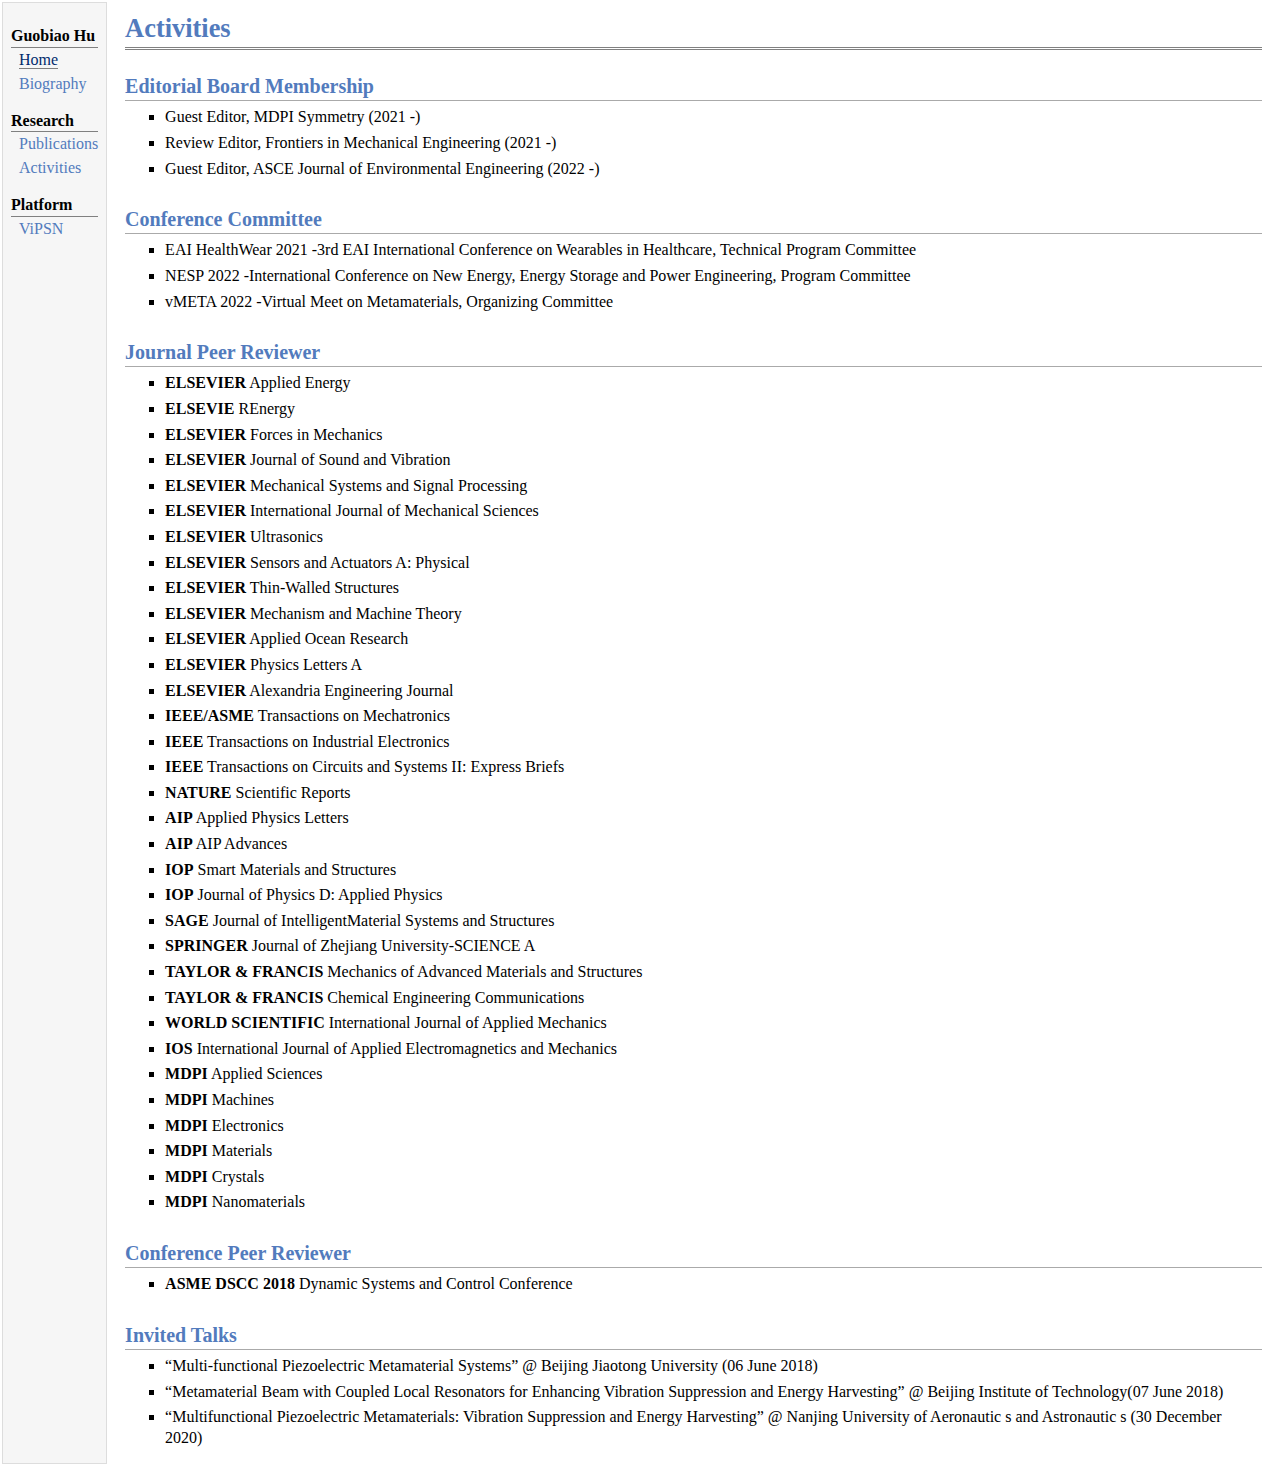
<file: activities.html>
<!DOCTYPE html PUBLIC "-//W3C//DTD XHTML 1.1//EN"
  "http://www.w3.org/TR/xhtml11/DTD/xhtml11.dtd">
<html xmlns="http://www.w3.org/1999/xhtml" xml:lang="en">
<head>
<meta name="generator" content="jemdoc, see http://jemdoc.jaboc.net/" />
<meta http-equiv="Content-Type" content="text/html;charset=utf-8" />
<link rel="stylesheet" href="jemdoc.css" type="text/css" />
<link rel="shortcut icon" type="image/x-icon" href="favicon.ico" />
<title>Activities</title>
</head>
<body>
<table summary="Table for page layout." id="tlayout">
<tr valign="top">
<td id="layout-menu">
                <div class="menu-category">Guobiao Hu</div>
                <div class="menu-item"><a href="index.html" class="current">Home</a></div>
                <div class="menu-item"><a href="biography.html">Biography</a></div>
                <div class="menu-category">Research</div>
                <div class="menu-item"><a href="publications.html">Publications</a></div>
                <div class="menu-item"><a href="activities.html">Activities</a></div>
                <div class="menu-category">Platform</div>
                <div class="menu-item"><a href="https://github.com/METAL-ShanghaiTech/ViPSN">ViPSN</a></div>
</td>
<td id="layout-content">
<div id="toptitle">
<h1>Activities</h1>
</div>

  
<h2>Editorial Board Membership</h2>
<ul>
<li><p>Guest Editor, MDPI Symmetry (2021 -)</p>
</li>
<li><p>Review Editor, Frontiers in Mechanical Engineering (2021 -)</p>
</li>
<li><p>Guest Editor, ASCE Journal of Environmental Engineering (2022 -)</p>
</li>
</ul>
  
<h2>Conference Committee</h2>
<ul>
<li><p>EAI HealthWear 2021 -3rd EAI International Conference on Wearables in Healthcare, Technical Program Committee</p>
</li>
<li><p>NESP 2022 -International Conference on New Energy, Energy Storage and Power Engineering, Program Committee</p>
</li>
<li><p>vMETA 2022 -Virtual Meet on Metamaterials, Organizing Committee</p>
</li>
</ul>
  
  
<h2>Journal Peer Reviewer</h2>
<ul>
<li><p><b>ELSEVIER</b> Applied Energy</p>
</li>
<li><p><b>ELSEVIE</b> REnergy</p>
</li>
<li><p><b>ELSEVIER</b> Forces in Mechanics</p>
</li>
<li><p><b>ELSEVIER</b> Journal of Sound and Vibration</p>
</li>
<li><p><b>ELSEVIER</b> Mechanical Systems and Signal Processing</p>
</li>
<li><p><b>ELSEVIER</b> International Journal of Mechanical Sciences</p>
</li>
<li><p><b>ELSEVIER</b> Ultrasonics</p>
</li>
<li><p><b>ELSEVIER</b> Sensors and Actuators A: Physical</p>
</li>
<li><p><b>ELSEVIER</b> Thin-Walled Structures</p>
</li>
<li><p><b>ELSEVIER</b> Mechanism and Machine Theory</p>
</li>
<li><p><b>ELSEVIER</b> Applied Ocean Research</p>
</li>
<li><p><b>ELSEVIER</b> Physics Letters A</p>
</li>
<li><p><b>ELSEVIER</b> Alexandria Engineering Journal</p>
</li>
<li><p><b>IEEE/ASME</b> Transactions on Mechatronics</p>
</li>
<li><p><b>IEEE</b> Transactions on Industrial Electronics</p>
</li>
<li><p><b>IEEE</b> Transactions on Circuits and Systems II: Express Briefs</p>
</li>
<li><p><b>NATURE</b> Scientific Reports</p>
</li>
<li><p><b>AIP</b> Applied Physics Letters</p>
</li>
<li><p><b>AIP</b> AIP Advances</p>
</li>
<li><p><b>IOP</b> Smart Materials and Structures</p>
</li>
<li><p><b>IOP</b> Journal of Physics D: Applied Physics</p>
</li>
<li><p><b>SAGE</b> Journal of IntelligentMaterial Systems and Structures</p>
</li>
<li><p><b>SPRINGER</b> Journal of Zhejiang University-SCIENCE A</p>
</li>
<li><p><b>TAYLOR & FRANCIS</b> Mechanics of Advanced Materials and Structures</p>
</li>
<li><p><b>TAYLOR & FRANCIS</b> Chemical Engineering Communications</p>
</li>
<li><p><b>WORLD SCIENTIFIC</b> International Journal of Applied Mechanics</p>
</li>
<li><p><b>IOS</b> International Journal of Applied Electromagnetics and Mechanics</p>
</li>
<li><p><b>MDPI</b> Applied Sciences</p>
</li>
<li><p><b>MDPI</b> Machines</p>
</li>
<li><p><b>MDPI</b> Electronics</p>
</li>
<li><p><b>MDPI</b> Materials</p>
</li>
<li><p><b>MDPI</b> Crystals</p>
</li>
<li><p><b>MDPI</b> Nanomaterials</p>
</li>
</ul>
  
<h2>Conference Peer Reviewer</h2>
<ul>
<li><p><b>ASME DSCC 2018</b> Dynamic Systems and Control Conference</p>
</li>
</ul>
  
<h2>Invited Talks</h2>
<ul>
<li><p>“Multi-functional Piezoelectric Metamaterial Systems” @ Beijing Jiaotong University (06 June 2018)</p>
</li>
<li><p>“Metamaterial Beam with Coupled Local Resonators for Enhancing Vibration Suppression and Energy Harvesting” @ Beijing Institute 
of Technology(07 June 2018)</p>
</li>
<li><p>“Multifunctional Piezoelectric Metamaterials: Vibration Suppression and Energy Harvesting” @ Nanjing University of Aeronautic s 
and Astronautic s (30 December 2020)</p>
</li>
  
</ul>
  
</td>
</tr>
</table>
</body>
</html>
</file>
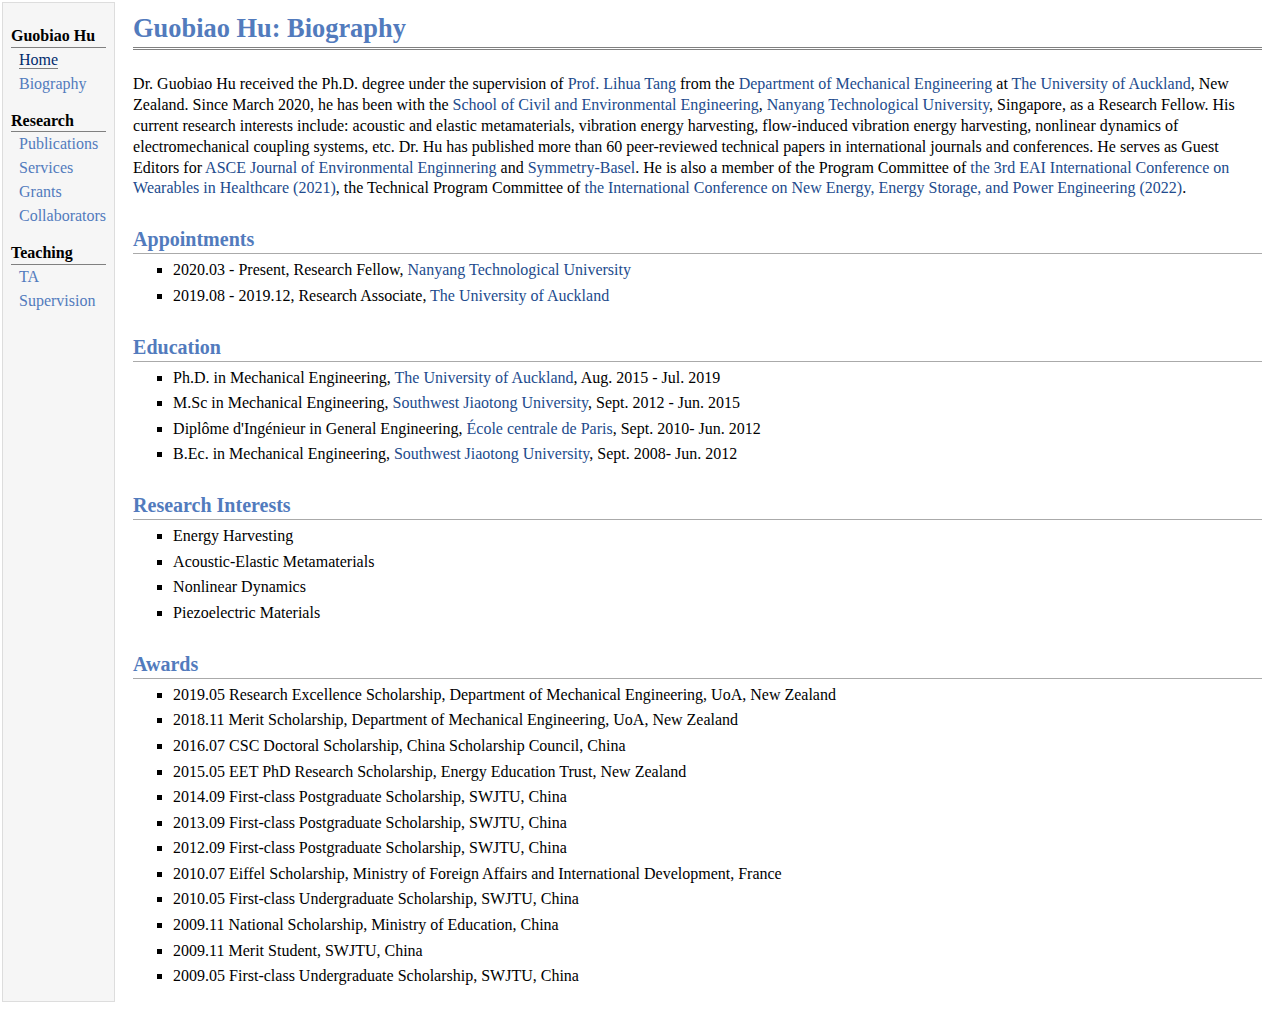
<file: biography.html>
<!DOCTYPE html PUBLIC "-//W3C//DTD XHTML 1.1//EN"
  "http://www.w3.org/TR/xhtml11/DTD/xhtml11.dtd">
<html xmlns="http://www.w3.org/1999/xhtml" xml:lang="en">

<head>
    <meta name="generator" content="jemdoc, see http://jemdoc.jaboc.net/" />
    <meta http-equiv="Content-Type" content="text/html;charset=utf-8" />
    <link rel="stylesheet" href="jemdoc.css" type="text/css" />
    <link rel="shortcut icon" type="image/x-icon" href="favicon.ico" />
    <title>Guobiao Hu: Biography</title>
</head>

<body>
    <table summary="Table for page layout." id="tlayout">
        <tr valign="top">
            <td id="layout-menu">
                <div class="menu-category">Guobiao Hu</div>
                <div class="menu-item"><a href="index.html" class="current">Home </a></div>
                <div class="menu-item"><a href="biography.html">Biography</a></div>
                <div class="menu-category">Research</div>
                <div class="menu-item"><a href="publications.html">Publications</a></div>
                <div class="menu-item"><a href="services.html">Services</a></div>
                <div class="menu-item"><a href="grants.html">Grants</a></div>
                <div class="menu-item"><a href="collaborators.html">Collaborators</a></div>
                <div class="menu-category">Teaching</div>
                <div class="menu-item"><a href="TA.html">TA</a></div>
                <div class="menu-item"><a href="supervision.html">Supervision</a></div>
            </td>
            <td id="layout-content">
                <div id="toptitle">
                    <h1>Guobiao Hu: Biography</h1>
                </div>   
                <p>Dr. Guobiao Hu received the Ph.D. degree under the supervision of <a href="https://www.s3g.auckland.ac.nz/lihua-tang/">Prof. Lihua Tang</a> from the <a href="https://www.auckland.ac.nz/en/engineering/about-the-faculty/mechanical-engineering.html">Department of Mechanical Engineering</a> at <a href="https://www.auckland.ac.nz/en.html">The University of Auckland</a>, New Zealand. Since March 2020, he has been with the <a href="https://www.ntu.edu.sg/cee">School of Civil and Environmental Engineering</a>, <a href="https://www.ntu.edu.sg/">Nanyang Technological University</a>, Singapore, as a Research Fellow. His current research interests include: acoustic and elastic metamaterials, vibration energy harvesting, flow-induced vibration energy harvesting, nonlinear dynamics of electromechanical coupling systems, etc. Dr. Hu has published more than 60 peer-reviewed technical papers in international journals and conferences. He serves as Guest Editors for <a href="https://ascelibrary.org/journal/joeedu">ASCE Journal of Environmental Enginnering</a> and <a href="https://www.mdpi.com/journal/symmetry">Symmetry-Basel</a>. He is also a member of the Program Committee of <a href="https://healthwear-conference.eai-conferences.org/2021/">the 3rd EAI International Conference on Wearables in Healthcare (2021)</a>, the Technical Program Committee of <a href="http://icnesp.com/">the International Conference on New Energy, Energy Storage, and Power Engineering (2022)</a>.</p>


                <h2>Appointments</h2>
                <ul>
                    <li>
                        <p>2020.03 - Present,  Research Fellow,       <a href="https://www.ntu.edu.sg/">Nanyang Technological University</a></p>                
                    </li>
                    <li>
                        <p>2019.08 - 2019.12,  Research Associate,    <a href="https://www.auckland.ac.nz/en.html">The University of Auckland</a></p>
                    </li>
              
                </ul>
              
                <h2>Education </h2>
                <ul>
                    <li>
                        <p>Ph.D. in Mechanical Engineering, <a href="https://www.auckland.ac.nz/en.html">The University of Auckland</a>, Aug. 2015 - Jul. 2019 </p>
                    </li>
                    <li>
                        <p>M.Sc in Mechanical Engineering, <a href="https://en.swjtu.edu.cn/">Southwest Jiaotong University</a>, Sept. 2012 - Jun. 2015</p>
                    </li>
                    <li>
                        <p>Diplôme d'Ingénieur in General Engineering, <a href="https://en.wikipedia.org/wiki/%C3%89cole_Centrale_Paris">École centrale de Paris</a>, Sept. 2010- Jun. 2012</p>
                    </li>
                    <li>
                        <p>B.Ec. in Mechanical Engineering, <a href="https://en.swjtu.edu.cn/">Southwest Jiaotong University</a>, Sept. 2008- Jun. 2012</p>
                    </li>
                </ul>
              
                <h2>Research Interests </h2>
                <ul>
                    <li>
                        <p>Energy Harvesting</p>
                    </li>
                    <li>
                        <p>Acoustic-Elastic Metamaterials</p>
                    </li>
                    <li>
                        <p>Nonlinear Dynamics</p>
                    </li>
                    <li>
                        <p>Piezoelectric Materials</p>
                    </li>
                </ul>
              
              
                <h2>Awards</h2>
                <ul>
                    <li>
                        <p>2019.05 Research Excellence Scholarship, Department of Mechanical Engineering, UoA, New Zealand</p>
                    </li>
                    <li>
                        <p>2018.11 Merit Scholarship, Department of Mechanical Engineering, UoA, New Zealand</p>
                    </li>
                    <li>
                        <p>2016.07 CSC Doctoral Scholarship, China Scholarship Council, China</p>
                    </li>
                    <li>
                        <p>2015.05 EET PhD Research Scholarship, Energy Education Trust, New Zealand</p>
                    </li>
                    <li>
                        <p>2014.09 First-class Postgraduate Scholarship, SWJTU, China</p>
                    </li>
                    <li>
                        <p>2013.09 First-class Postgraduate Scholarship, SWJTU, China</p>
                    </li>
                    <li>
                        <p>2012.09 First-class Postgraduate Scholarship, SWJTU, China</p>
                    </li>            
                    <li>
                        <p>2010.07 Eiffel Scholarship, Ministry of Foreign Affairs and International Development, France</p>
                    </li>
                    <li>
                        <p>2010.05 First-class Undergraduate Scholarship, SWJTU, China</p>
                    </li>
                    <li>
                        <p>2009.11 National Scholarship, Ministry of Education, China</p>
                    </li>
                    <li>
                        <p>2009.11 Merit Student, SWJTU, China</p>
                    </li>                  
                    <li>
                        <p>2009.05 First-class Undergraduate Scholarship, SWJTU, China</p>
                    </li>
                 </ul>
            </td>
        </tr>
    </table>
</body>

</html>
</file>
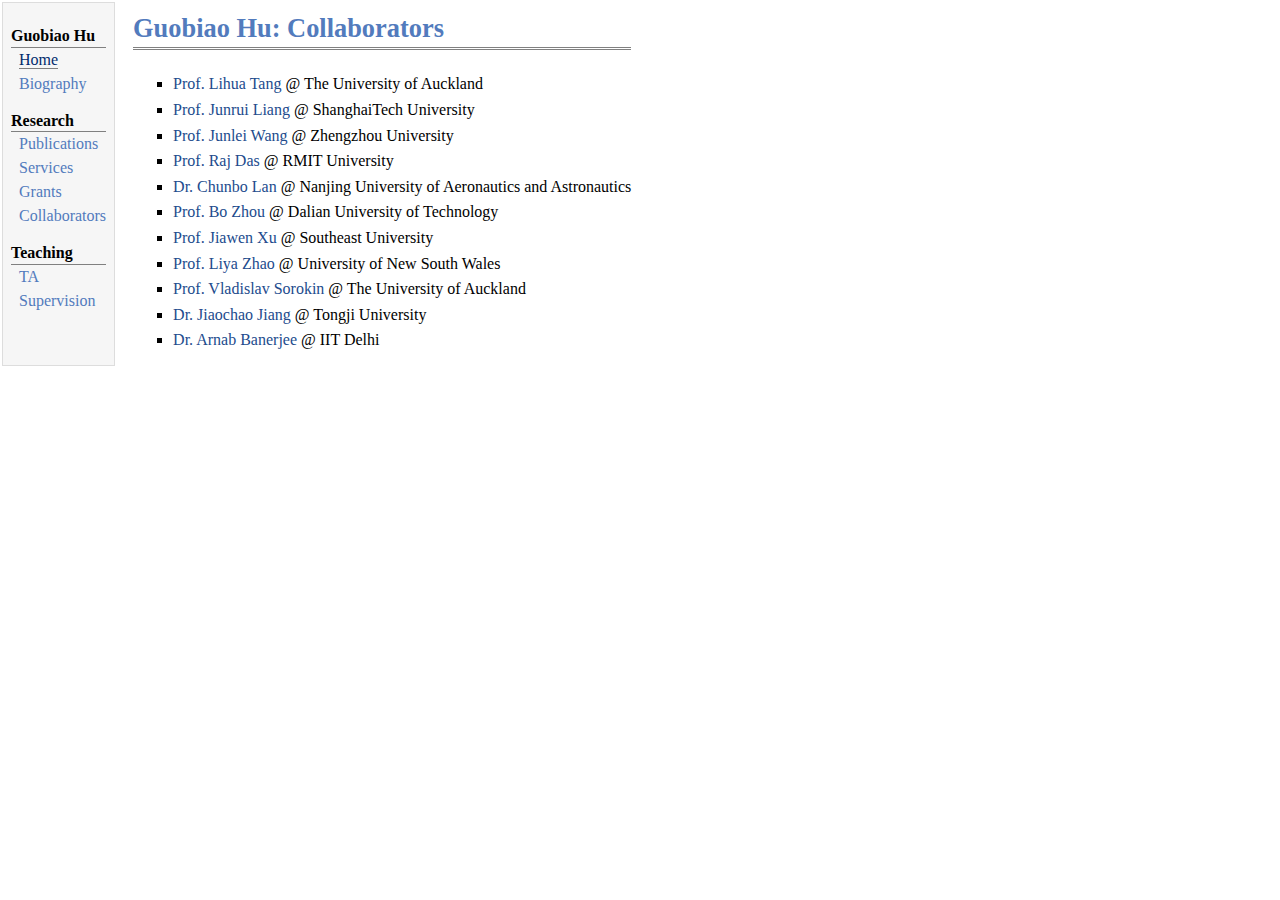
<file: collaborators.html>
<!DOCTYPE html PUBLIC "-//W3C//DTD XHTML 1.1//EN"
  "http://www.w3.org/TR/xhtml11/DTD/xhtml11.dtd">
<html xmlns="http://www.w3.org/1999/xhtml" xml:lang="en">

<head>
    <meta name="generator" content="jemdoc, see http://jemdoc.jaboc.net/" />
    <meta http-equiv="Content-Type" content="text/html;charset=utf-8" />
    <link rel="stylesheet" href="jemdoc.css" type="text/css" />
    <link rel="shortcut icon" type="image/x-icon" href="favicon.ico" />
    <title>Guobiao Hu| 胡国标</title>
</head>

<body>
    <table summary="Table for page layout." id="tlayout">
        <tr valign="top">
            <td id="layout-menu">
                <div class="menu-category">Guobiao Hu</div>
                <div class="menu-item"><a href="index.html" class="current">Home </a></div>
                <div class="menu-item"><a href="biography.html">Biography</a></div>
                <div class="menu-category">Research</div>
                <div class="menu-item"><a href="publications.html">Publications</a></div>
                <div class="menu-item"><a href="services.html">Services</a></div>
                <div class="menu-item"><a href="grants.html">Grants</a></div>
                <div class="menu-item"><a href="collaborators.html">Collaborators</a></div>
                <div class="menu-category">Teaching</div>
                <div class="menu-item"><a href="TA.html">TA</a></div>
                <div class="menu-item"><a href="supervision.html">Supervision</a></div>
            </td>
            <td id="layout-content">
                <div id="toptitle">
                    <h1>Guobiao Hu: Collaborators</h1>
                </div>

                <ul>
                <li>
                     <p><a href="https://unidirectory.auckland.ac.nz/profile/l-tang">Prof. Lihua Tang</a> @ The University of Auckland</p>                
                </li>                
                <li>
                     <p><a href="https://sist.shanghaitech.edu.cn/sist_en/2020/0814/c7582a54833/page.htm">Prof. Junrui Liang </a> @ ShanghaiTech University</p>                
                </li>            
                <li>
                     <p><a href="http://www5.zzu.edu.cn/mech/info/1159/3869.htm">Prof. Junlei Wang </a> @ Zhengzhou University</p>                
                </li>                 
                <li>
                     <p><a href="https://www.rmit.edu.au/contact/staff-contacts/academic-staff/d/das-professor-raj">Prof. Raj Das</a> @ RMIT University</p>                
                </li>           
                <li>
                     <p><a href="http://faculty.nuaa.edu.cn/lanchunbo/zh_CN/index.htm">Dr. Chunbo Lan</a> @ Nanjing University of Aeronautics and Astronautics</p>                
                </li>                 
                <li>
                     <p><a href="http://naoe.dlut.edu.cn/info/1102/1663.htm">Prof. Bo Zhou</a> @ Dalian University of Technology</p>                
                </li>                 
                <li>
                     <p><a href="https://sklb.seu.edu.cn/2018/1227/c18444a256656/page.htm">Prof. Jiawen Xu</a> @ Southeast University</p>                
                </li>                 
                <li>
                     <p><a href="https://www.unsw.edu.au/staff/liya-zhao">Prof. Liya Zhao</a> @ University of New South Wales</p>                
                </li>                
                <li>
                     <p><a href="https://unidirectory.auckland.ac.nz/profile/v-sorokin">Prof. Vladislav Sorokin</a> @ The University of Auckland</p>                
                </li>                
                <li>
                     <p><a href="https://scholar.google.co.uk/citations?user=xedokakAAAAJ&hl=en">Dr. Jiaochao Jiang</a> @ Tongji University</p>                
                </li>
                                  
                <li>
                     <p><a href="https://scholar.google.co.nz/citations?user=-fktdRwAAAAJ&hl=zh-CN">Dr. Arnab Banerjee</a> @ IIT Delhi</p>                
                </li>  
                  
                <!-- 
                <li>
                     <p><a href=""></a> @ </p>                
                </li>
                -->
                </ul>

            </td>
        </tr>
    </table>
</body>

</html>
</file>
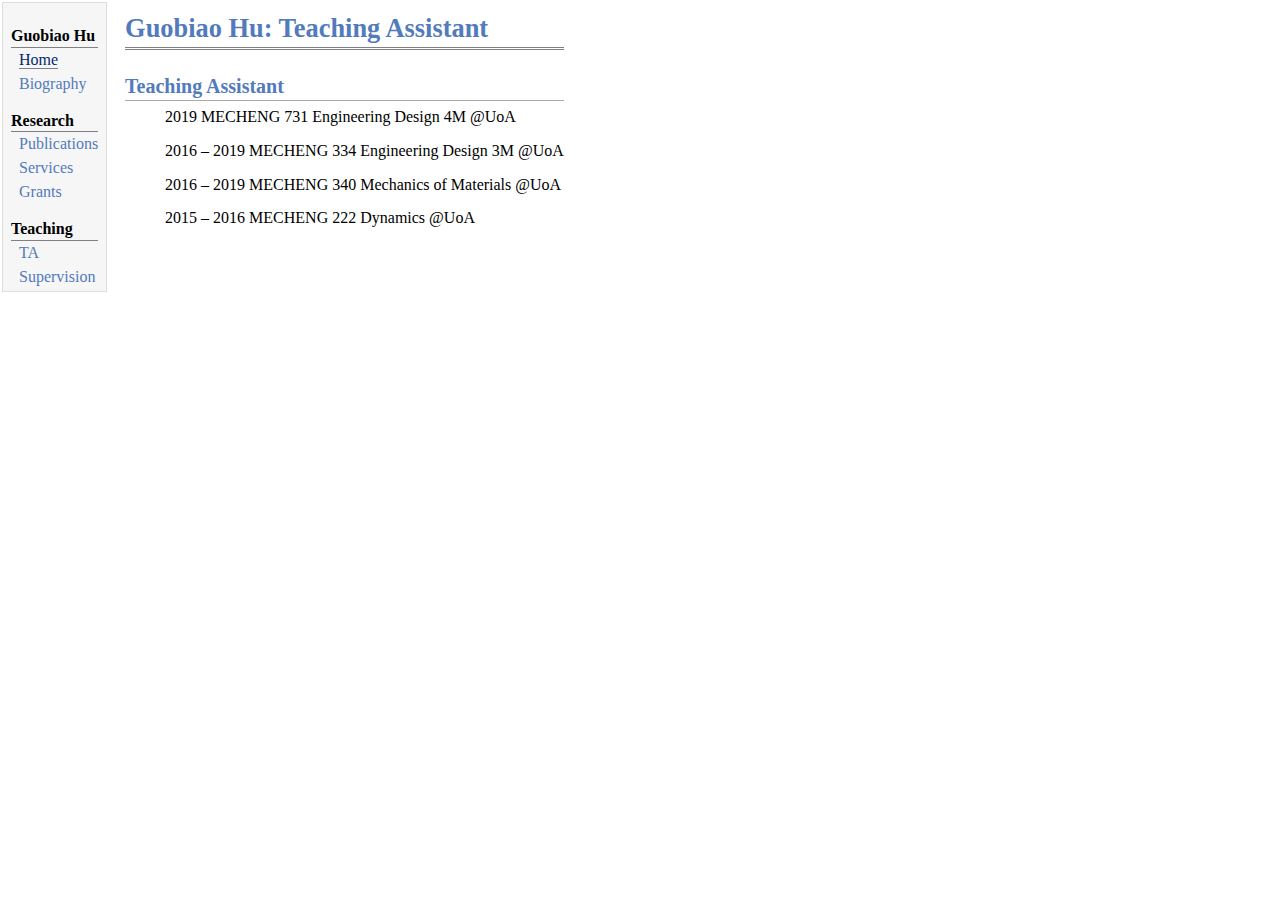
<file: courses.html>
<!DOCTYPE html PUBLIC "-//W3C//DTD XHTML 1.1//EN"
  "http://www.w3.org/TR/xhtml11/DTD/xhtml11.dtd">
<html xmlns="http://www.w3.org/1999/xhtml" xml:lang="en">

<head>
    <meta name="generator" content="jemdoc, see http://jemdoc.jaboc.net/" />
    <meta http-equiv="Content-Type" content="text/html;charset=utf-8" />
    <link rel="stylesheet" href="jemdoc.css" type="text/css" />
    <link rel="shortcut icon" type="image/x-icon" href="favicon.ico" />
    <title>Guobiao Hu| 胡国标</title>
</head>

<body>
    <table summary="Table for page layout." id="tlayout">
        <tr valign="top">
            <td id="layout-menu">
                <div class="menu-category">Guobiao Hu</div>
                <div class="menu-item"><a href="index.html" class="current">Home </a></div>
                <div class="menu-item"><a href="biography.html">Biography</a></div>
                <div class="menu-category">Research</div>
                <div class="menu-item"><a href="publications.html">Publications</a></div>
                <div class="menu-item"><a href="services.html">Services</a></div>
                <div class="menu-item"><a href="grants.html">Grants</a></div>
                <div class="menu-category">Teaching</div>
                <div class="menu-item"><a href="TA.html">TA</a></div>
                <div class="menu-item"><a href="supervision.html">Supervision</a></div>
            </td>
            <td id="layout-content">
                <div id="toptitle">
                    <h1>Guobiao Hu: Teaching Assistant</h1>
                </div>
                      
                <h2>Teaching Assistant</h2>
                <ul>
                  <p>2019 MECHENG 731 Engineering Design 4M @UoA</p>
                  <p>2016 – 2019 MECHENG 334 Engineering Design 3M @UoA</p>
                  <p>2016 – 2019 MECHENG 340 Mechanics of Materials @UoA</p>
                  <p>2015 – 2016 MECHENG 222 Dynamics @UoA</p>
                </ul>
              
            </td>
        </tr>
    </table>
</body>

</html>
</file>
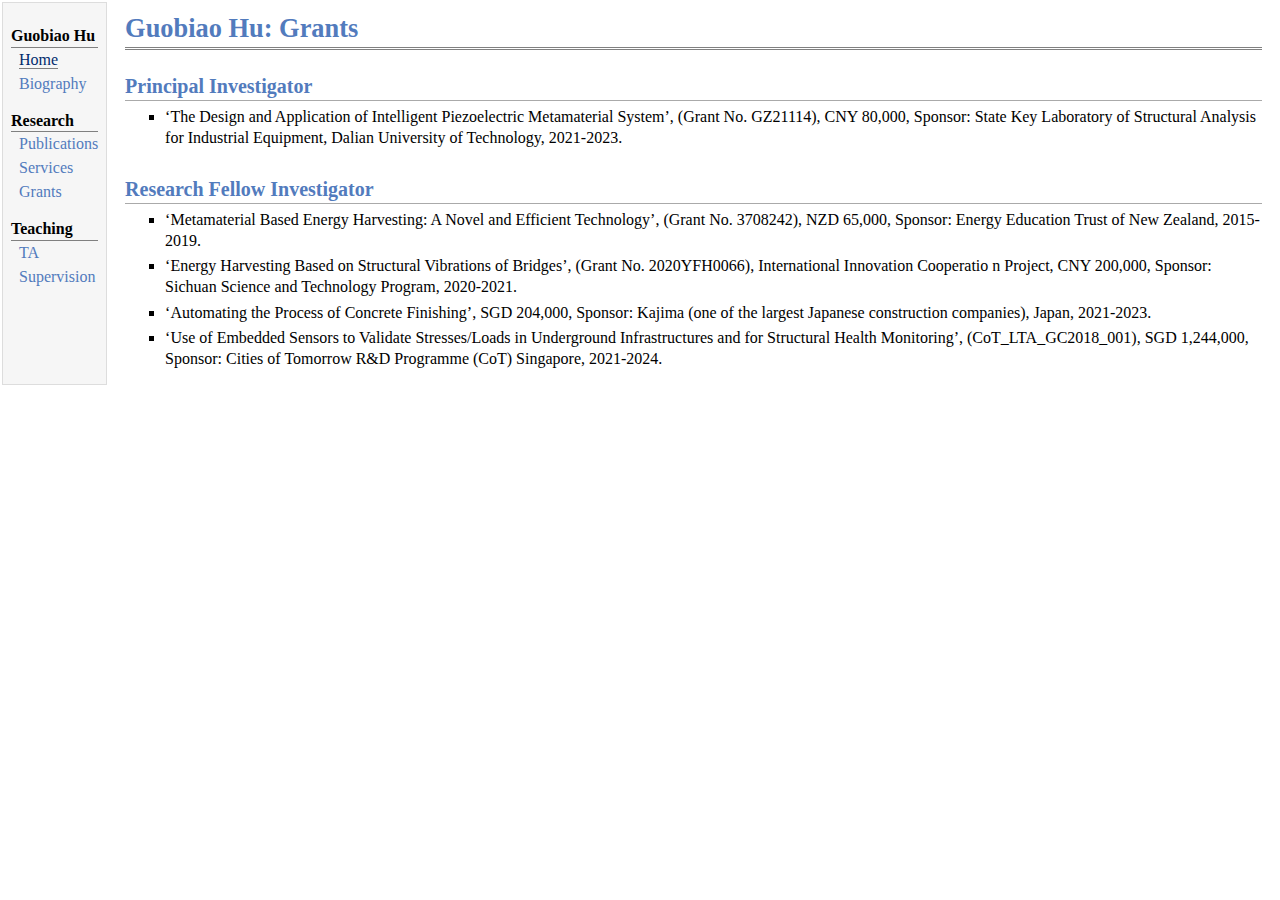
<file: grants.html>
<!DOCTYPE html PUBLIC "-//W3C//DTD XHTML 1.1//EN"
  "http://www.w3.org/TR/xhtml11/DTD/xhtml11.dtd">
<html xmlns="http://www.w3.org/1999/xhtml" xml:lang="en">

<head>
    <meta name="generator" content="jemdoc, see http://jemdoc.jaboc.net/" />
    <meta http-equiv="Content-Type" content="text/html;charset=utf-8" />
    <link rel="stylesheet" href="jemdoc.css" type="text/css" />
    <link rel="shortcut icon" type="image/x-icon" href="favicon.ico" />
    <title>Guobiao Hu: Grants</title>
</head>

<body>
    <table summary="Table for page layout." id="tlayout">
        <tr valign="top">
            <td id="layout-menu">
                <div class="menu-category">Guobiao Hu</div>
                <div class="menu-item"><a href="index.html" class="current">Home </a></div>
                <div class="menu-item"><a href="biography.html">Biography</a></div>
                <div class="menu-category">Research</div>
                <div class="menu-item"><a href="publications.html">Publications</a></div>
                <div class="menu-item"><a href="services.html">Services</a></div>
                <div class="menu-item"><a href="grants.html">Grants</a></div>
                <div class="menu-category">Teaching</div>
                <div class="menu-item"><a href="TA.html">TA</a></div>
                <div class="menu-item"><a href="supervision.html">Supervision</a></div>
            </td>
            <td id="layout-content">
                <div id="toptitle">
                    <h1>Guobiao Hu: Grants</h1>
                </div>

                <h2>Principal Investigator</h2>
                <ul>
                <li>
                  <p>‘The Design and Application of Intelligent Piezoelectric Metamaterial System’, (Grant No. GZ21114), CNY 80,000, Sponsor: State Key Laboratory 
of Structural Analysis for Industrial Equipment, Dalian University of Technology, 2021-2023.</p>
                </li>
                </ul>
              
              
                <h2>Research Fellow Investigator</h2>
                <ul>
                <li>
                  <p>‘Metamaterial Based Energy Harvesting: A Novel and Efficient Technology’, (Grant No. 3708242), NZD 65,000, Sponsor: Energy Education Trust 
of New Zealand, 2015-2019.</p>
                </li>
                <li>
                  <p>‘Energy Harvesting Based on Structural Vibrations of Bridges’, (Grant No. 2020YFH0066), International Innovation Cooperatio n Project, CNY 
200,000, Sponsor: Sichuan Science and Technology Program, 2020-2021.</p>
                </li>
                <li>
                  <p>‘Automating the Process of Concrete Finishing’, SGD 204,000, Sponsor: Kajima (one of the largest Japanese construction companies), Japan, 
2021-2023.</p>
                </li>
                <li>
                  <p>‘Use of Embedded Sensors to Validate Stresses/Loads in Underground Infrastructures and for Structural Health Monitoring’, 
(CoT_LTA_GC2018_001), SGD 1,244,000, Sponsor: Cities of Tomorrow R&D Programme (CoT) Singapore, 2021-2024.</p>
                </li>
                </ul>
              
             

            </td>
        </tr>
    </table>
</body>

</html>
</file>
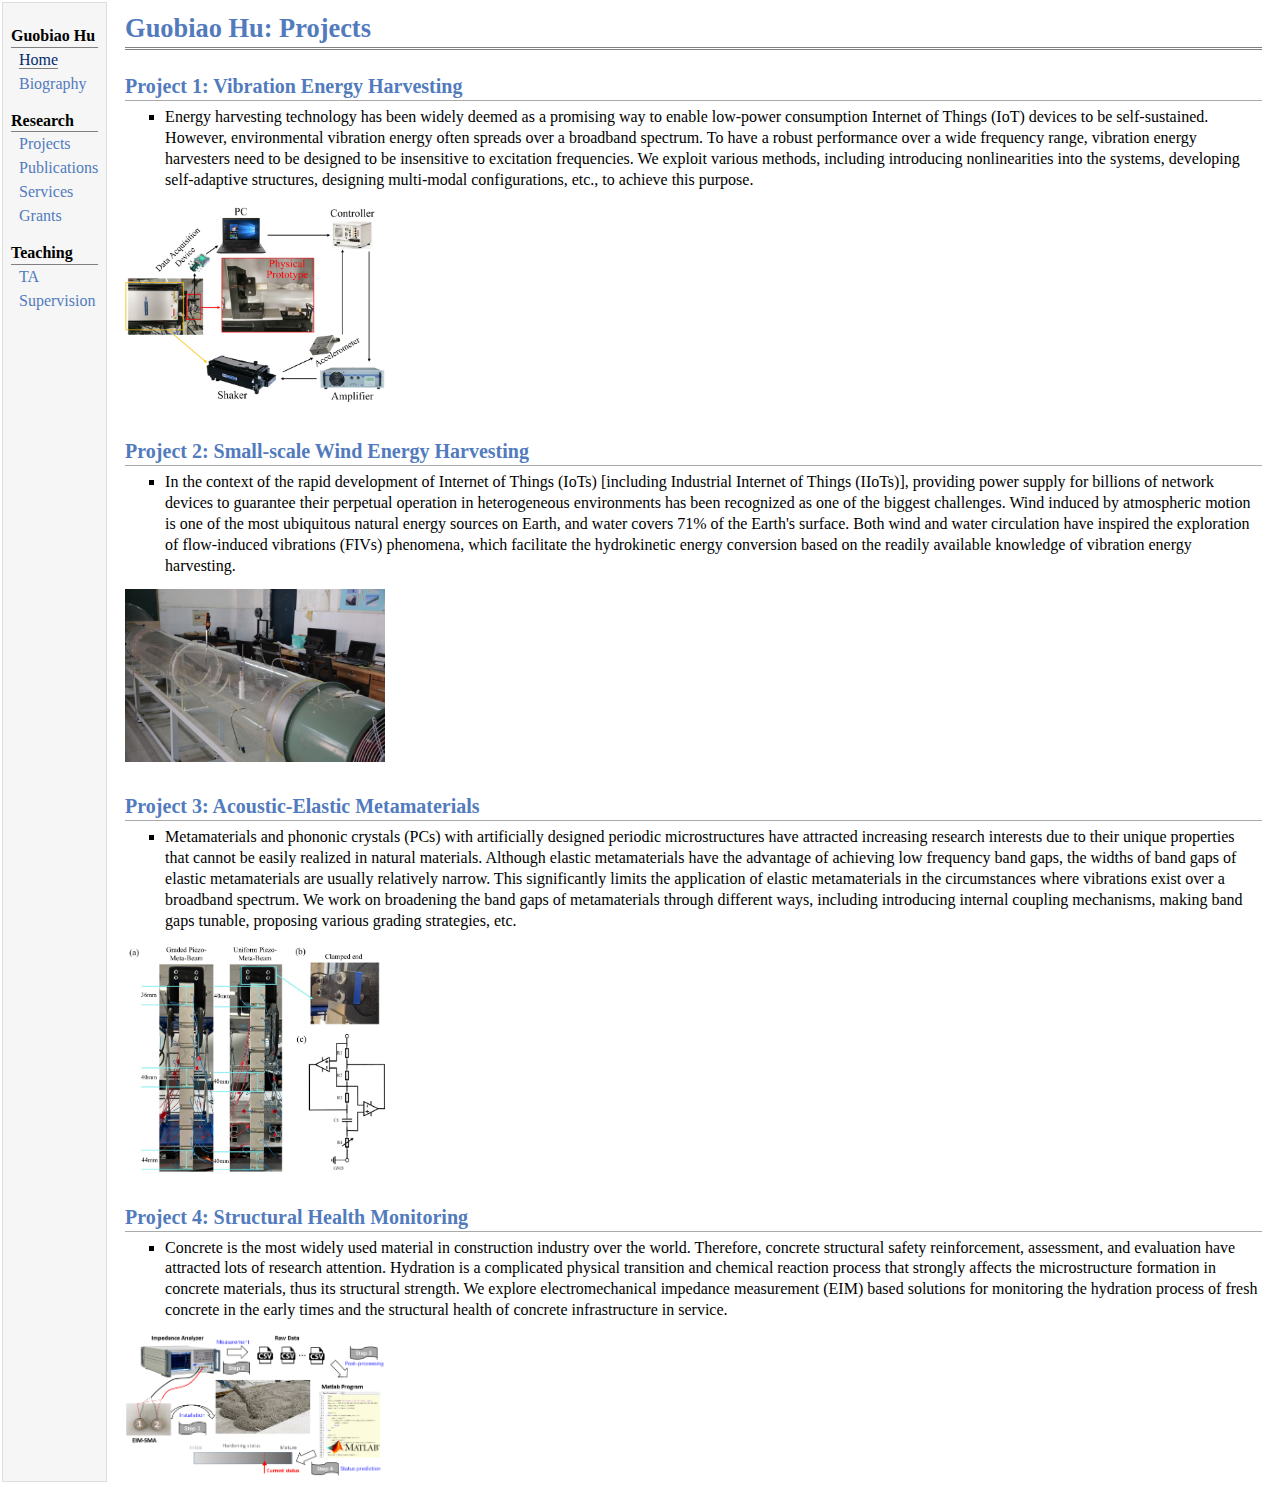
<file: projects.html>
<!DOCTYPE html PUBLIC "-//W3C//DTD XHTML 1.1//EN"
  "http://www.w3.org/TR/xhtml11/DTD/xhtml11.dtd">
<html xmlns="http://www.w3.org/1999/xhtml" xml:lang="en">

<head>
    <meta name="generator" content="jemdoc, see http://jemdoc.jaboc.net/" />
    <meta http-equiv="Content-Type" content="text/html;charset=utf-8" />
    <link rel="stylesheet" href="jemdoc.css" type="text/css" />
    <link rel="shortcut icon" type="image/x-icon" href="favicon.ico" />
    <title>Guobiao Hu: Grants</title>
</head>

<body>
    <table summary="Table for page layout." id="tlayout">
        <tr valign="top">
            <td id="layout-menu">
                <div class="menu-category">Guobiao Hu</div>
                <div class="menu-item"><a href="index.html" class="current">Home </a></div>
                <div class="menu-item"><a href="biography.html">Biography</a></div>
                <div class="menu-category">Research</div>
                <div class="menu-item"><a href="projects.html">Projects</a></div>
                <div class="menu-item"><a href="publications.html">Publications</a></div>
                <div class="menu-item"><a href="services.html">Services</a></div>
                <div class="menu-item"><a href="grants.html">Grants</a></div>
<!--                 <div class="menu-item"><a href="collaborators.html">Collaborators</a></div> -->
                <div class="menu-category">Teaching</div>
                <div class="menu-item"><a href="TA.html">TA</a></div>
                <div class="menu-item"><a href="supervision.html">Supervision</a></div>
            </td>
            <td id="layout-content">
                <div id="toptitle">
                    <h1>Guobiao Hu: Projects</h1>
                </div>

                <h2>Project 1: Vibration Energy Harvesting</h2>
                <ul>
                <li>
                  <p>Energy harvesting technology has been widely deemed as a promising way to enable low-power consumption Internet of Things (IoT) devices to be self-sustained. However, environmental vibration energy often spreads over a broadband spectrum.
                    To have a robust performance over a wide frequency range, vibration energy harvesters need to be designed to be insensitive to excitation frequencies. We exploit various methods, including introducing nonlinearities into the systems,
                    developing self-adaptive structures, designing multi-modal configurations, etc., to achieve this purpose.</p>
                </li>
                </ul>
          
                <div class="img">
                <img src="photos/Twist_PEH_2.jpg" alt="alt text" width="260.00px"  />&nbsp;
                </div>


                <h2>Project 2: Small-scale Wind Energy Harvesting</h2>
                <ul>
                <li>
                  <p>In the context of the rapid development of Internet of Things (IoTs) [including Industrial Internet of Things (IIoTs)], providing power supply for billions of network devices to guarantee their perpetual operation in heterogeneous
                    environments has been recognized as one of the biggest challenges. Wind induced by atmospheric motion is one of the most ubiquitous natural energy sources on Earth, and water covers 71% of the Earth's surface. Both wind and water
                    circulation have inspired the exploration of flow-induced vibrations (FIVs) phenomena, which facilitate the hydrokinetic energy conversion based on the readily available knowledge of vibration energy harvesting.</p>
                </li>
                </ul>
                <div class="img">
                <img src="photos/Wind_PEH.jpg" alt="alt text" width="260.00px"  />&nbsp;
                </div>

                <h2>Project 3: Acoustic-Elastic Metamaterials</h2>
                <ul>
                <li>
                  <p>Metamaterials and phononic crystals (PCs) with artificially designed periodic microstructures have attracted increasing research interests due to their unique properties that cannot be easily realized in natural materials. Although
                    elastic metamaterials have the advantage of achieving low frequency band gaps, the widths of band gaps of elastic metamaterials are usually relatively narrow. This significantly limits the application of elastic metamaterials in
                    the circumstances where vibrations exist over a broadband spectrum. We work on broadening the band gaps of metamaterials through different ways, including introducing internal coupling mechanisms, making band gaps tunable, proposing
                    various grading strategies, etc.</p>
                </li>
                </ul>
                <div class="img">
                <img src="photos/PiezoMetaBeam.jpg" alt="alt text" width="260.00px"  />&nbsp;
               </div>

                <h2>Project 4: Structural Health Monitoring</h2>
                <ul>
                <li>
                  <p>Concrete is the most widely used material in construction industry over the world. Therefore, concrete structural safety reinforcement, assessment, and evaluation have attracted lots of research attention. Hydration is a complicated
                    physical transition and chemical reaction process that strongly affects the microstructure formation in concrete materials, thus its structural strength. We explore electromechanical impedance measurement (EIM) based solutions
                    for monitoring the hydration process of fresh concrete in the early times and the structural health of concrete infrastructure in service.</p>
                </li>
                </ul>

                <div class="img">
                <img src="photos/Smart_Aggregate_1.png" alt="alt text" width="260.00px"  />&nbsp;

              


              
             

            </td>
        </tr>
    </table>
</body>

</html>
</file>
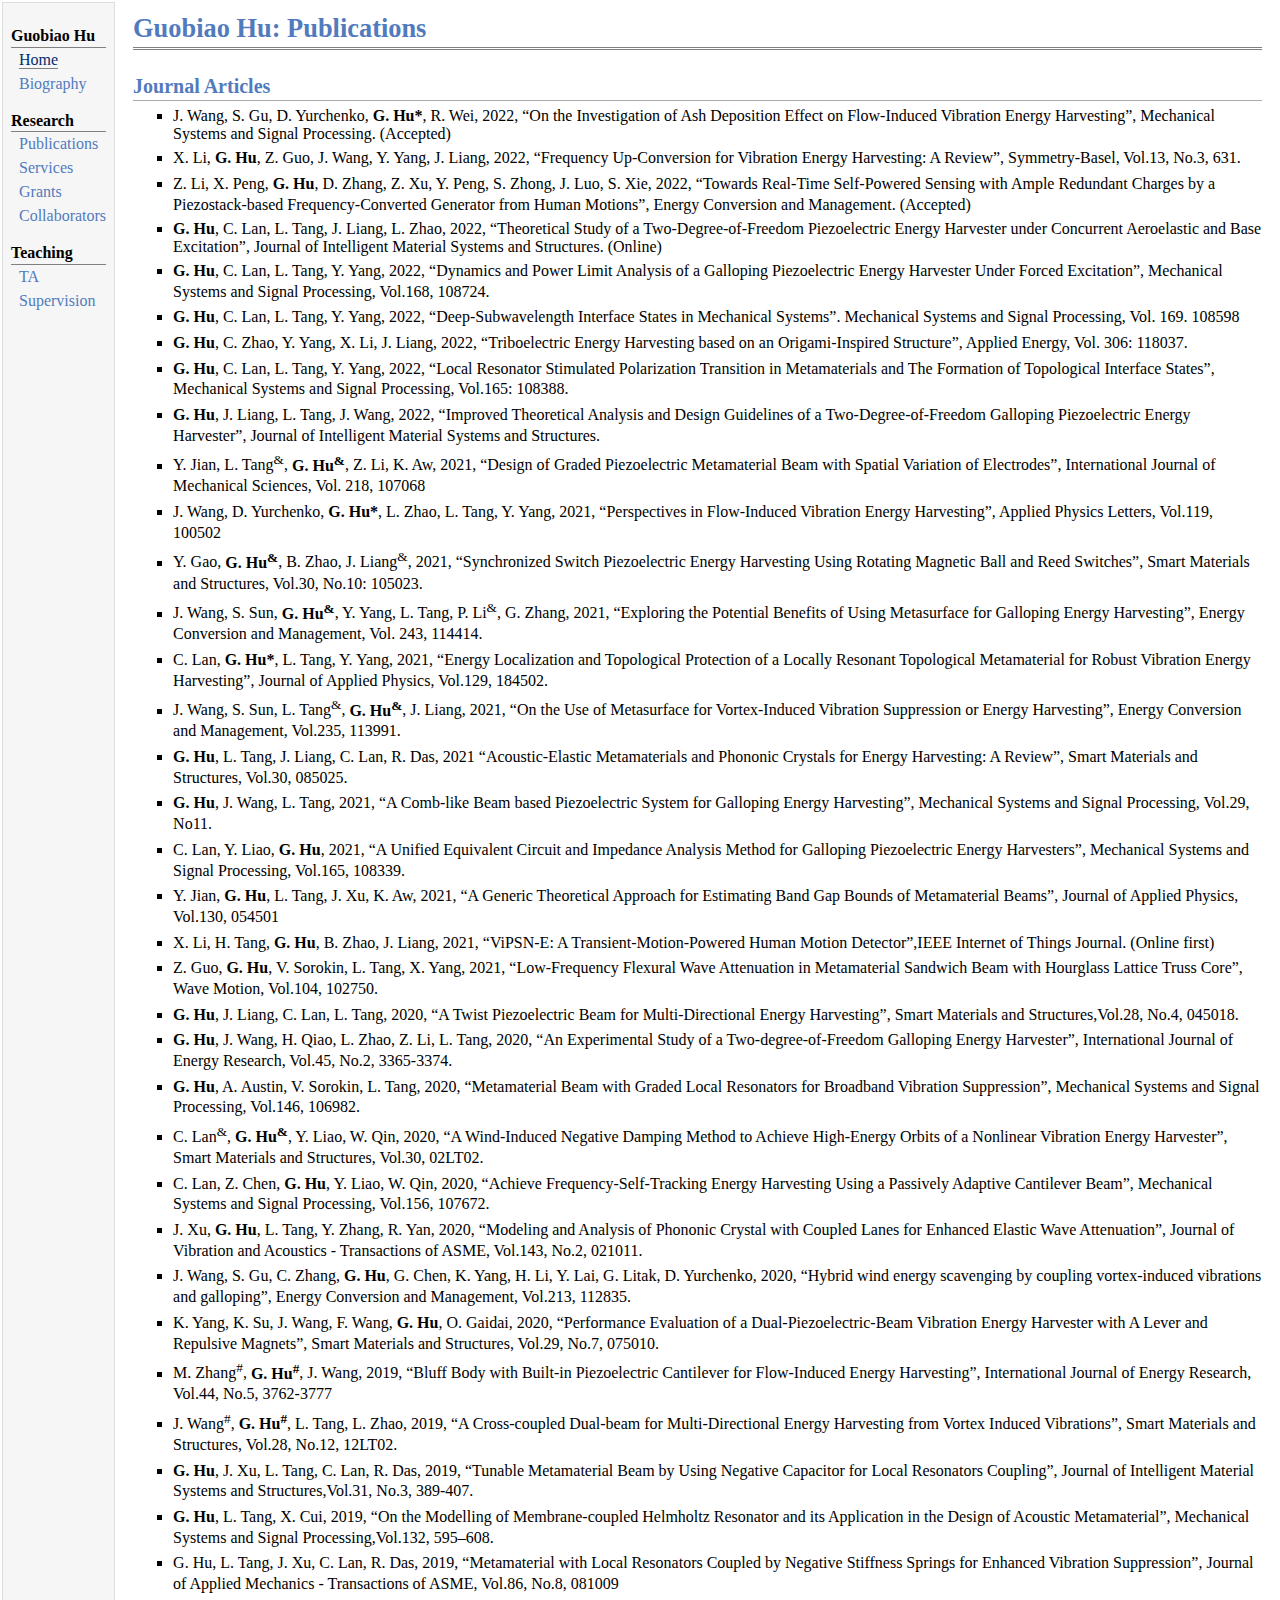
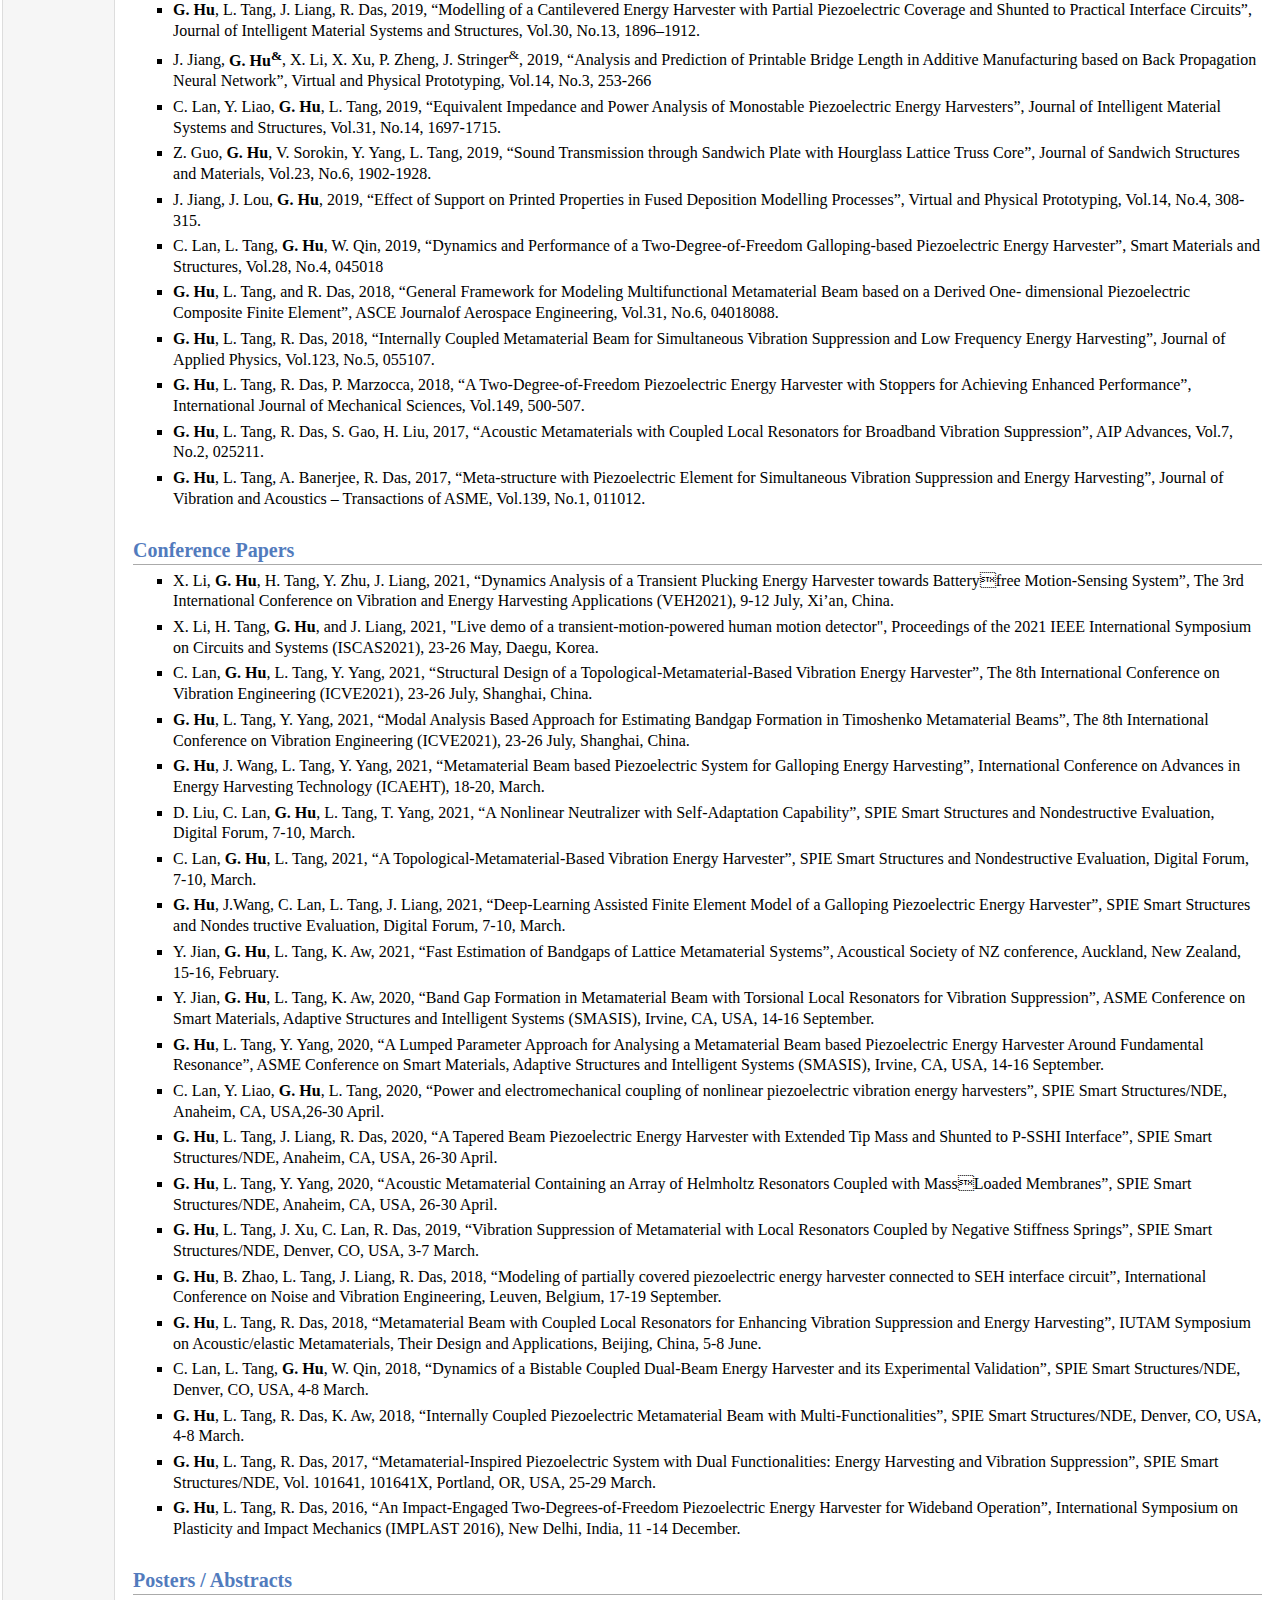
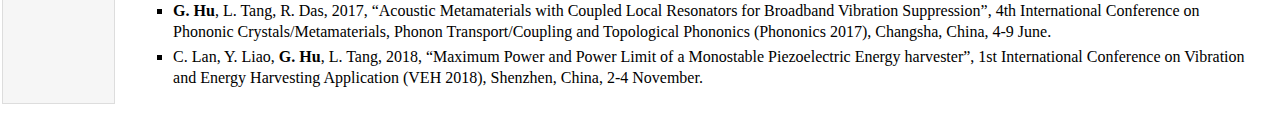
<file: publications.html>
<!DOCTYPE html PUBLIC "-//W3C//DTD XHTML 1.1//EN"
  "http://www.w3.org/TR/xhtml11/DTD/xhtml11.dtd">
<html xmlns="http://www.w3.org/1999/xhtml" xml:lang="en">

<head>
    <meta name="generator" content="jemdoc, see http://jemdoc.jaboc.net/" />
    <meta http-equiv="Content-Type" content="text/html;charset=utf-8" />
    <link rel="stylesheet" href="jemdoc.css" type="text/css" />
    <link rel="shortcut icon" type="image/x-icon" href="favicon.ico" />
    <title>Guobiao Hu: Publications</title>
</head>

<body>
    <table summary="Table for page layout." id="tlayout">
        <tr valign="top">
            <td id="layout-menu">
                <div class="menu-category">Guobiao Hu</div>
                <div class="menu-item"><a href="index.html" class="current">Home </a></div>
                <div class="menu-item"><a href="biography.html">Biography</a></div>
                <div class="menu-category">Research</div>
                <div class="menu-item"><a href="publications.html">Publications</a></div>
                <div class="menu-item"><a href="services.html">Services</a></div>
                <div class="menu-item"><a href="grants.html">Grants</a></div>
                <div class="menu-item"><a href="collaborators.html">Collaborators</a></div>
                <div class="menu-category">Teaching</div>
                <div class="menu-item"><a href="TA.html">TA</a></div>
                <div class="menu-item"><a href="supervision.html">Supervision</a></div>
            </td>
            <td id="layout-content">
                <div id="toptitle">
                    <h1>Guobiao Hu: Publications</h1>
                </div>
              
                <h2>Journal Articles</h2>
                <ul>
                    <li
                        <p>J. Wang, S. Gu, D. Yurchenko, <b>G. Hu*</b>, R. Wei, 2022, “On the Investigation of Ash Deposition Effect on Flow-Induced Vibration 
Energy Harvesting”, Mechanical Systems and Signal Processing. (Accepted)</p>
                    </li>
                                      
                    <li>
                        <p>X. Li, <b>G. Hu</b>, Z. Guo, J. Wang, Y. Yang, J. Liang, 2022, “Frequency Up-Conversion for Vibration Energy Harvesting: A Review”, 
Symmetry-Basel, Vol.13, No.3, 631.</p>
                    </li>
                                            
                    <li>
                        <p>Z. Li, X. Peng, <b>G. Hu</b>, D. Zhang, Z. Xu, Y. Peng, S. Zhong, J. Luo, S. Xie, 2022, “Towards Real-Time Self-Powered Sensing with 
Ample Redundant Charges by a Piezostack-based Frequency-Converted Generator from Human Motions”, Energy Conversion 
and Management. (Accepted)</p>
                    </li>
      
                    <li
                        <p><b>G. Hu</b>, C. Lan, L. Tang, J. Liang, L. Zhao, 2022, “Theoretical Study of a Two-Degree-of-Freedom Piezoelectric Energy Harvester 
under Concurrent Aeroelastic and Base Excitation”, Journal of Intelligent Material Systems and Structures. (Online)</p>
                    </li>
                  
                    <li>
                        <p><b>G. Hu</b>, C. Lan, L. Tang, Y. Yang, 2022, “Dynamics and Power Limit Analysis of a Galloping Piezoelectric Energy Harvester Under 
Forced Excitation”, Mechanical Systems and Signal Processing, Vol.168, 108724.</p>
                    </li>
                  
                    <li>
                        <p><b>G. Hu</b>, C. Lan, L. Tang, Y. Yang, 2022, “Deep-Subwavelength Interface States in Mechanical Systems”. Mechanical Systems and 
Signal Processing, Vol. 169. 108598</p>
                    </li>
                  
                    <li>
                        <p><b>G. Hu</b>, C. Zhao, Y. Yang, X. Li, J. Liang, 2022, “Triboelectric Energy Harvesting based on an Origami-Inspired Structure”, Applied
Energy, Vol. 306: 118037.</p>
                    </li>
                  
                    <li>
                        <p><b>G. Hu</b>, C. Lan, L. Tang, Y. Yang, 2022, “Local Resonator Stimulated Polarization Transition in Metamaterials and The Formation 
of Topological Interface States”, Mechanical Systems and Signal Processing, Vol.165: 108388.</p>
                    </li>
                                
                    <li>
                        <p><b>G. Hu</b>, J. Liang, L. Tang, J. Wang, 2022, “Improved Theoretical Analysis and Design Guidelines of a Two-Degree-of-Freedom 
Galloping Piezoelectric Energy Harvester”, Journal of Intelligent Material Systems and Structures.</p>
                    </li>
                                
                    <li>
                        <p>Y. Jian, L. Tang<sup>&</sup>, <b>G. Hu<sup>&</sup></b>, Z. Li, K. Aw, 2021, “Design of Graded Piezoelectric Metamaterial Beam with Spatial Variation of 
Electrodes”, International Journal of Mechanical Sciences, Vol. 218, 107068</p>
                    </li>
                              
                    <li>
                        <p>J. Wang, D. Yurchenko, <b>G. Hu*</b>, L. Zhao, L. Tang, Y. Yang, 2021, “Perspectives in Flow-Induced Vibration Energy Harvesting”, 
Applied Physics Letters, Vol.119, 100502</p>
                    </li>
                                
                    <li>
                        <p>Y. Gao, <b>G. Hu<sup>&</sup></b>, B. Zhao, J. Liang<sup>&</sup>, 2021, “Synchronized Switch Piezoelectric Energy Harvesting Using Rotating Magnetic Ball and 
Reed Switches”, Smart Materials and Structures, Vol.30, No.10: 105023.</p>
                    </li>
                                
                    <li>
                        <p>J. Wang, S. Sun, <b>G. Hu<sup>&</sup></b>, Y. Yang, L. Tang, P. Li<sup>&</sup>, G. Zhang, 2021, “Exploring the Potential Benefits of Using Metasurface for 
Galloping Energy Harvesting”, Energy Conversion and Management, Vol. 243, 114414.</p>
                    </li>
                                                  
                    <li>
                        <p>C. Lan, <b>G. Hu*</b>, L. Tang, Y. Yang, 2021, “Energy Localization and Topological Protection of a Locally Resonant Topological 
Metamaterial for Robust Vibration Energy Harvesting”, Journal of Applied Physics, Vol.129, 184502.</p>
                    </li>    
  
                    <li>
                        <p>J. Wang, S. Sun, L. Tang<sup>&</sup>, <b>G. Hu<sup>&</sup></b>, J. Liang, 2021, “On the Use of Metasurface for Vortex-Induced Vibration Suppression or Energy 
Harvesting”, Energy Conversion and Management, Vol.235, 113991.</p>
                    </li>
                                                 
                    <li>
                        <p><b>G. Hu</b>, L. Tang, J. Liang, C. Lan, R. Das, 2021 “Acoustic-Elastic Metamaterials and Phononic Crystals for Energy Harvesting: A 
Review”, Smart Materials and Structures, Vol.30, 085025.</p>
                    </li>
                                  
                    <li>
                        <p><b>G. Hu</b>, J. Wang, L. Tang, 2021, “A Comb-like Beam based Piezoelectric System for Galloping Energy Harvesting”, Mechanical 
Systems and Signal Processing, Vol.29, No11.</p>
                    </li>
                                  
                    <li>
                        <p>C. Lan, Y. Liao, <b>G. Hu</b>, 2021, “A Unified Equivalent Circuit and Impedance Analysis Method for Galloping Piezoelectric Energy 
Harvesters”, Mechanical Systems and Signal Processing, Vol.165, 108339.</p>
                    </li>
                                  
                    <li>
                        <p>Y. Jian, <b>G. Hu</b>, L. Tang, J. Xu, K. Aw, 2021, “A Generic Theoretical Approach for Estimating Band Gap Bounds of Metamaterial 
Beams”, Journal of Applied Physics, Vol.130, 054501</p>
                    </li>
                                  
                    <li>
                        <p>X. Li, H. Tang, <b>G. Hu</b>, B. Zhao, J. Liang, 2021, “ViPSN-E: A Transient-Motion-Powered Human Motion Detector”,IEEE Internet of 
Things Journal. (Online first)</p>
                    </li>
                                  
                    <li>
                        <p>Z. Guo, <b>G. Hu</b>, V. Sorokin, L. Tang, X. Yang, 2021, “Low-Frequency Flexural Wave Attenuation in Metamaterial Sandwich Beam 
with Hourglass Lattice Truss Core”, Wave Motion, Vol.104, 102750.</p>
                    </li>
                                  
                    <li>
                        <p><b>G. Hu</b>, J. Liang, C. Lan, L. Tang, 2020, “A Twist Piezoelectric Beam for Multi-Directional Energy Harvesting”, Smart Materials and 
Structures,Vol.28, No.4, 045018.</p>
                    </li>
                                  
                    <li>
                        <p><b>G. Hu</b>, J. Wang, H. Qiao, L. Zhao, Z. Li, L. Tang, 2020, “An Experimental Study of a Two-degree-of-Freedom Galloping Energy 
Harvester”, International Journal of Energy Research, Vol.45, No.2, 3365-3374.</p>
                    </li>
                                  
                    <li>
                        <p><b>G. Hu</b>, A. Austin, V. Sorokin, L. Tang, 2020, “Metamaterial Beam with Graded Local Resonators for Broadband Vibration 
Suppression”, Mechanical Systems and Signal Processing, Vol.146, 106982.</p>
                    </li>
                                  
                    <li>
                      <p>C. Lan<sup>&</sup>, <b>G. Hu<sup>&</sup></b>, Y. Liao, W. Qin, 2020, “A Wind-Induced Negative Damping Method to Achieve High-Energy Orbits of a 
Nonlinear Vibration Energy Harvester”, Smart Materials and Structures, Vol.30, 02LT02.</p>
                    </li>
                                  
                    <li>
                        <p>C. Lan, Z. Chen, <b>G. Hu</b>, Y. Liao, W. Qin, 2020, “Achieve Frequency-Self-Tracking Energy Harvesting Using a Passively Adaptive 
Cantilever Beam”, Mechanical Systems and Signal Processing, Vol.156, 107672.</p>
                    </li>
                                  
                    <li>
                        <p>J. Xu, <b>G. Hu</b>, L. Tang, Y. Zhang, R. Yan, 2020, “Modeling and Analysis of Phononic Crystal with Coupled Lanes for Enhanced 
Elastic Wave Attenuation”, Journal of Vibration and Acoustics - Transactions of ASME, Vol.143, No.2, 021011.</p>
                    </li>
                                  
                    <li>
                        <p>J. Wang, S. Gu, C. Zhang, <b>G. Hu</b>, G. Chen, K. Yang, H. Li, Y. Lai, G. Litak, D. Yurchenko, 2020, “Hybrid wind energy scavenging 
by coupling vortex-induced vibrations and galloping”, Energy Conversion and Management, Vol.213, 112835.</p>
                    </li>
                                    
                    <li>
                        <p>K. Yang, K. Su, J. Wang, F. Wang, <b>G. Hu</b>, O. Gaidai, 2020, “Performance Evaluation of a Dual-Piezoelectric-Beam Vibration Energy 
Harvester with A Lever and Repulsive Magnets”, Smart Materials and Structures, Vol.29, No.7, 075010.</p>
                    </li>
                                    
                    <li>
                        <p>M. Zhang<sup>#</sup>, <b>G. Hu<sup>#</sup></b>, J. Wang, 2019, “Bluff Body with Built-in Piezoelectric Cantilever for Flow-Induced Energy Harvesting”, 
International Journal of Energy Research, Vol.44, No.5, 3762-3777</p>
                    </li>
                                    
                    <li>
                        <p>J. Wang<sup>#</sup>, <b>G. Hu<sup>#</sup></b>, L. Tang, L. Zhao, 2019, “A Cross-coupled Dual-beam for Multi-Directional Energy Harvesting from Vortex 
Induced Vibrations”, Smart Materials and Structures, Vol.28, No.12, 12LT02.</p>
                    </li>
                                    
                    <li>
                        <p><b>G. Hu</b>, J. Xu, L. Tang, C. Lan, R. Das, 2019, “Tunable Metamaterial Beam by Using Negative Capacitor for Local Resonators 
Coupling”, Journal of Intelligent Material Systems and Structures,Vol.31, No.3, 389-407.</p>
                    </li>
                                    
                    <li>
                        <p><b>G. Hu</b>, L. Tang, X. Cui, 2019, “On the Modelling of Membrane-coupled Helmholtz Resonator and its Application in the Design of 
Acoustic Metamaterial”, Mechanical Systems and Signal Processing,Vol.132, 595–608.</p>
                    </li>
                                    
                    <li>
                        <p>G. Hu, L. Tang, J. Xu, C. Lan, R. Das, 2019, “Metamaterial with Local Resonators Coupled by Negative Stiffness Springs for 
Enhanced Vibration Suppression”, Journal of Applied Mechanics - Transactions of ASME, Vol.86, No.8, 081009</p>
                    </li>
                                    
                    <li>
                        <p><b>G. Hu</b>, L. Tang, J. Liang, R. Das, 2019, “Modelling of a Cantilevered Energy Harvester with Partial Piezoelectric Coverage and 
Shunted to Practical Interface Circuits”, Journal of Intelligent Material Systems and Structures, Vol.30, No.13, 1896–1912.</p>
                    </li>
                                    
                    <li>
                        <p>J. Jiang, <b>G. Hu<sup>&</sup></b>, X. Li, X. Xu, P. Zheng, J. Stringer<sup>&</sup>, 2019, “Analysis and Prediction of Printable Bridge Length in Additive 
Manufacturing based on Back Propagation Neural Network”, Virtual and Physical Prototyping, Vol.14, No.3, 253-266</p>
                    </li>
                                    
                    <li>
                        <p>C. Lan, Y. Liao, <b>G. Hu</b>, L. Tang, 2019, “Equivalent Impedance and Power Analysis of Monostable Piezoelectric Energy Harvesters”, 
Journal of Intelligent Material Systems and Structures, Vol.31, No.14, 1697-1715.</p>
                    </li>
                                    
                    <li>
                        <p> Z. Guo, <b>G. Hu</b>, V. Sorokin, Y. Yang, L. Tang, 2019, “Sound Transmission through Sandwich Plate with Hourglass Lattice Truss 
Core”, Journal of Sandwich Structures and Materials, Vol.23, No.6, 1902-1928.</p>
                    </li>
                                    
                    <li>
                        <p>J. Jiang, J. Lou, <b>G. Hu</b>, 2019, “Effect of Support on Printed Properties in Fused Deposition Modelling Processes”, Virtual and 
Physical Prototyping, Vol.14, No.4, 308-315.</p>
                    </li>
                                    
                    <li>
                        <p>C. Lan, L. Tang, <b>G. Hu</b>, W. Qin, 2019, “Dynamics and Performance of a Two-Degree-of-Freedom Galloping-based Piezoelectric 
Energy Harvester”, Smart Materials and Structures, Vol.28, No.4, 045018</p>
                    </li>               
                    <li>
                        <p><b>G. Hu</b>, L. Tang, and R. Das, 2018, “General Framework for Modeling Multifunctional Metamaterial Beam based on a Derived One- dimensional Piezoelectric Composite Finite Element”, ASCE Journalof Aerospace Engineering, Vol.31, No.6, 04018088.</p>
                    </li>
                                    
                    <li>
                        <p><b>G. Hu</b>, L. Tang, R. Das, 2018, “Internally Coupled Metamaterial Beam for Simultaneous Vibration Suppression and Low Frequency 
Energy Harvesting”, Journal of Applied Physics, Vol.123, No.5, 055107.</p>
                    </li>
                                    
                    <li>
                        <p><b>G. Hu</b>, L. Tang, R. Das, P. Marzocca, 2018, “A Two-Degree-of-Freedom Piezoelectric Energy Harvester with Stoppers for 
Achieving Enhanced Performance”, International Journal of Mechanical Sciences, Vol.149, 500-507.</p>
                    </li>
                                      
                    <li>
                        <p><b>G. Hu</b>, L. Tang, R. Das, S. Gao, H. Liu, 2017, “Acoustic Metamaterials with Coupled Local Resonators for Broadband Vibration 
Suppression”, AIP Advances, Vol.7, No.2, 025211.</p>
                    </li>
                                      
                    <li>
                        <p><b>G. Hu</b>, L. Tang, A. Banerjee, R. Das, 2017, “Meta-structure with Piezoelectric Element for Simultaneous Vibration Suppression and 
Energy Harvesting”, Journal of Vibration and Acoustics – Transactions of ASME, Vol.139, No.1, 011012.</p>
                    <span class="__dimensions_badge_embed__" data-doi="10.1115/1.4034770"></span><script async src="https://badge.dimensions.ai/badge.js" charset="utf-8"></script>
                    </li>

                </ul>
              


                <h2>Conference Papers</h2>
                <ul>
                    <li>
                        <p>X. Li, <b>G. Hu</b>, H. Tang, Y. Zhu, J. Liang, 2021, “Dynamics Analysis of a Transient Plucking Energy Harvester towards Batteryfree Motion-Sensing System”, The 3rd International Conference on Vibration and Energy Harvesting Applications 
(VEH2021), 9-12 July, Xi’an, China.</p>
                    </li>
                  
                    <li>
                        <p>X. Li, H. Tang, <b>G. Hu</b>, and J. Liang, 2021, "Live demo of a transient-motion-powered human motion detector", Proceedings 
of the 2021 IEEE International Symposium on Circuits and Systems (ISCAS2021), 23-26 May, Daegu, Korea.</p>
                    </li>
                  
                    <li>
                        <p>C. Lan, <b>G. Hu</b>, L. Tang, Y. Yang, 2021, “Structural Design of a Topological-Metamaterial-Based Vibration Energy Harvester”, 
The 8th International Conference on Vibration Engineering (ICVE2021), 23-26 July, Shanghai, China.</p>
                    </li>
                  
                    <li>
                        <p><b>G. Hu</b>, L. Tang, Y. Yang, 2021, “Modal Analysis Based Approach for Estimating Bandgap Formation in Timoshenko 
Metamaterial Beams”, The 8th International Conference on Vibration Engineering (ICVE2021), 23-26 July, Shanghai, China.</p>
                    </li>
                  
                    <li>
                        <p><b>G. Hu</b>, J. Wang, L. Tang, Y. Yang, 2021, “Metamaterial Beam based Piezoelectric System for Galloping Energy Harvesting”, 
International Conference on Advances in Energy Harvesting Technology (ICAEHT), 18-20, March.</p>
                    </li>
                  
                    <li>
                        <p>D. Liu, C. Lan, <b>G. Hu</b>, L. Tang, T. Yang, 2021, “A Nonlinear Neutralizer with Self-Adaptation Capability”, SPIE Smart 
Structures and Nondestructive Evaluation, Digital Forum, 7-10, March.</p>
                    </li>
                  
                    <li>
                        <p>C. Lan, <b>G. Hu</b>, L. Tang, 2021, “A Topological-Metamaterial-Based Vibration Energy Harvester”, SPIE Smart Structures and 
Nondestructive Evaluation, Digital Forum, 7-10, March.</p>
                    </li>
                  
                    <li>
                        <p><b>G. Hu</b>, J.Wang, C. Lan, L. Tang, J. Liang, 2021, “Deep-Learning Assisted Finite Element Model of a Galloping Piezoelectric 
Energy Harvester”, SPIE Smart Structures and Nondes tructive Evaluation, Digital Forum, 7-10, March.</p>
                    </li>
                  
                    <li>
                        <p>Y. Jian, <b>G. Hu</b>, L. Tang, K. Aw, 2021, “Fast Estimation of Bandgaps of Lattice Metamaterial Systems”, Acoustical Society of 
NZ conference, Auckland, New Zealand, 15-16, February.</p>
                    </li>
                  
                    <li>
                        <p>Y. Jian, <b>G. Hu</b>, L. Tang, K. Aw, 2020, “Band Gap Formation in Metamaterial Beam with Torsional Local Resonators for 
Vibration Suppression”, ASME Conference on Smart Materials, Adaptive Structures and Intelligent Systems (SMASIS), 
Irvine, CA, USA, 14-16 September.</p>
                    </li>
                  
                    <li>
                        <p><b>G. Hu</b>, L. Tang, Y. Yang, 2020, “A Lumped Parameter Approach for Analysing a Metamaterial Beam based Piezoelectric 
Energy Harvester Around Fundamental Resonance”, ASME Conference on Smart Materials, Adaptive Structures and 
Intelligent Systems (SMASIS), Irvine, CA, USA, 14-16 September.</p>
                    </li>
                  
                    <li>
                        <p>C. Lan, Y. Liao, <b>G. Hu</b>, L. Tang, 2020, “Power and electromechanical coupling of nonlinear piezoelectric vibration energy 
harvesters”, SPIE Smart Structures/NDE, Anaheim, CA, USA,26-30 April.</p>
                    </li>
                  
                    <li>
                        <p><b>G. Hu</b>, L. Tang, J. Liang, R. Das, 2020, “A Tapered Beam Piezoelectric Energy Harvester with Extended Tip Mass and 
Shunted to P-SSHI Interface”, SPIE Smart Structures/NDE, Anaheim, CA, USA, 26-30 April.</p>
                    </li>
                  
                    <li>
                        <p><b>G. Hu</b>, L. Tang, Y. Yang, 2020, “Acoustic Metamaterial Containing an Array of Helmholtz Resonators Coupled with MassLoaded Membranes”, SPIE Smart Structures/NDE, Anaheim, CA, USA, 26-30 April.</p>
                    </li>
                  
                    <li>
                        <p><b>G. Hu</b>, L. Tang, J. Xu, C. Lan, R. Das, 2019, “Vibration Suppression of Metamaterial with Local Resonators Coupled by 
Negative Stiffness Springs”, SPIE Smart Structures/NDE, Denver, CO, USA, 3-7 March.</p>
                    </li>
                  
                    <li>
                        <p><b>G. Hu</b>, B. Zhao, L. Tang, J. Liang, R. Das, 2018, “Modeling of partially covered piezoelectric energy harvester connected to 
SEH interface circuit”, International Conference on Noise and Vibration Engineering, Leuven, Belgium, 17-19 September.</p>
                    </li>
                  
                    <li>
                        <p><b>G. Hu</b>, L. Tang, R. Das, 2018, “Metamaterial Beam with Coupled Local Resonators for Enhancing Vibration Suppression and 
Energy Harvesting”, IUTAM Symposium on Acoustic/elastic Metamaterials, Their Design and Applications, Beijing, China, 
5-8 June.</p>
                    </li>
                  
                    <li>
                        <p>C. Lan, L. Tang, <b>G. Hu</b>, W. Qin, 2018, “Dynamics of a Bistable Coupled Dual-Beam Energy Harvester and its Experimental 
Validation”, SPIE Smart Structures/NDE, Denver, CO, USA, 4-8 March.</p>
                    </li>
                  
                    <li>
                        <p><b>G. Hu</b>, L. Tang, R. Das, K. Aw, 2018, “Internally Coupled Piezoelectric Metamaterial Beam with Multi-Functionalities”, SPIE 
Smart Structures/NDE, Denver, CO, USA, 4-8 March.</p>
                    </li>
                  
                    <li>
                        <p><b>G. Hu</b>, L. Tang, R. Das, 2017, “Metamaterial-Inspired Piezoelectric System with Dual Functionalities: Energy Harvesting 
and Vibration Suppression”, SPIE Smart Structures/NDE, Vol. 101641, 101641X, Portland, OR, USA, 25-29 March.</p>
                    </li>
                            
                    <li>
                        <p><b>G. Hu</b>, L. Tang, R. Das, 2016, “An Impact-Engaged Two-Degrees-of-Freedom Piezoelectric Energy Harvester for Wideband 
Operation”, International Symposium on Plasticity and Impact Mechanics (IMPLAST 2016), New Delhi, India, 11 -14 
December.</p>
                    </li>
                </ul>


                <h2>Posters / Abstracts</h2>
                <ul>
                  <li>
                    <p><b>G. Hu</b>, L. Tang, R. Das, 2017, “Acoustic Metamaterials with Coupled Local Resonators for Broadband Vibration 
Suppression”, 4th International Conference on Phononic Crystals/Metamaterials, Phonon Transport/Coupling and 
Topological Phononics (Phononics 2017), Changsha, China, 4-9 June.</p>
                  </li>
                  <li>
                    <p>C. Lan, Y. Liao, <b>G. Hu</b>, L. Tang, 2018, “Maximum Power and Power Limit of a Monostable Piezoelectric Energy harvester”, 
1st International Conference on Vibration and Energy Harvesting Application (VEH 2018), Shenzhen, China, 2-4 November.</p>
                  </li>
                </ul>


            </td>
        </tr>
    </table>
</body>

</html>
</file>
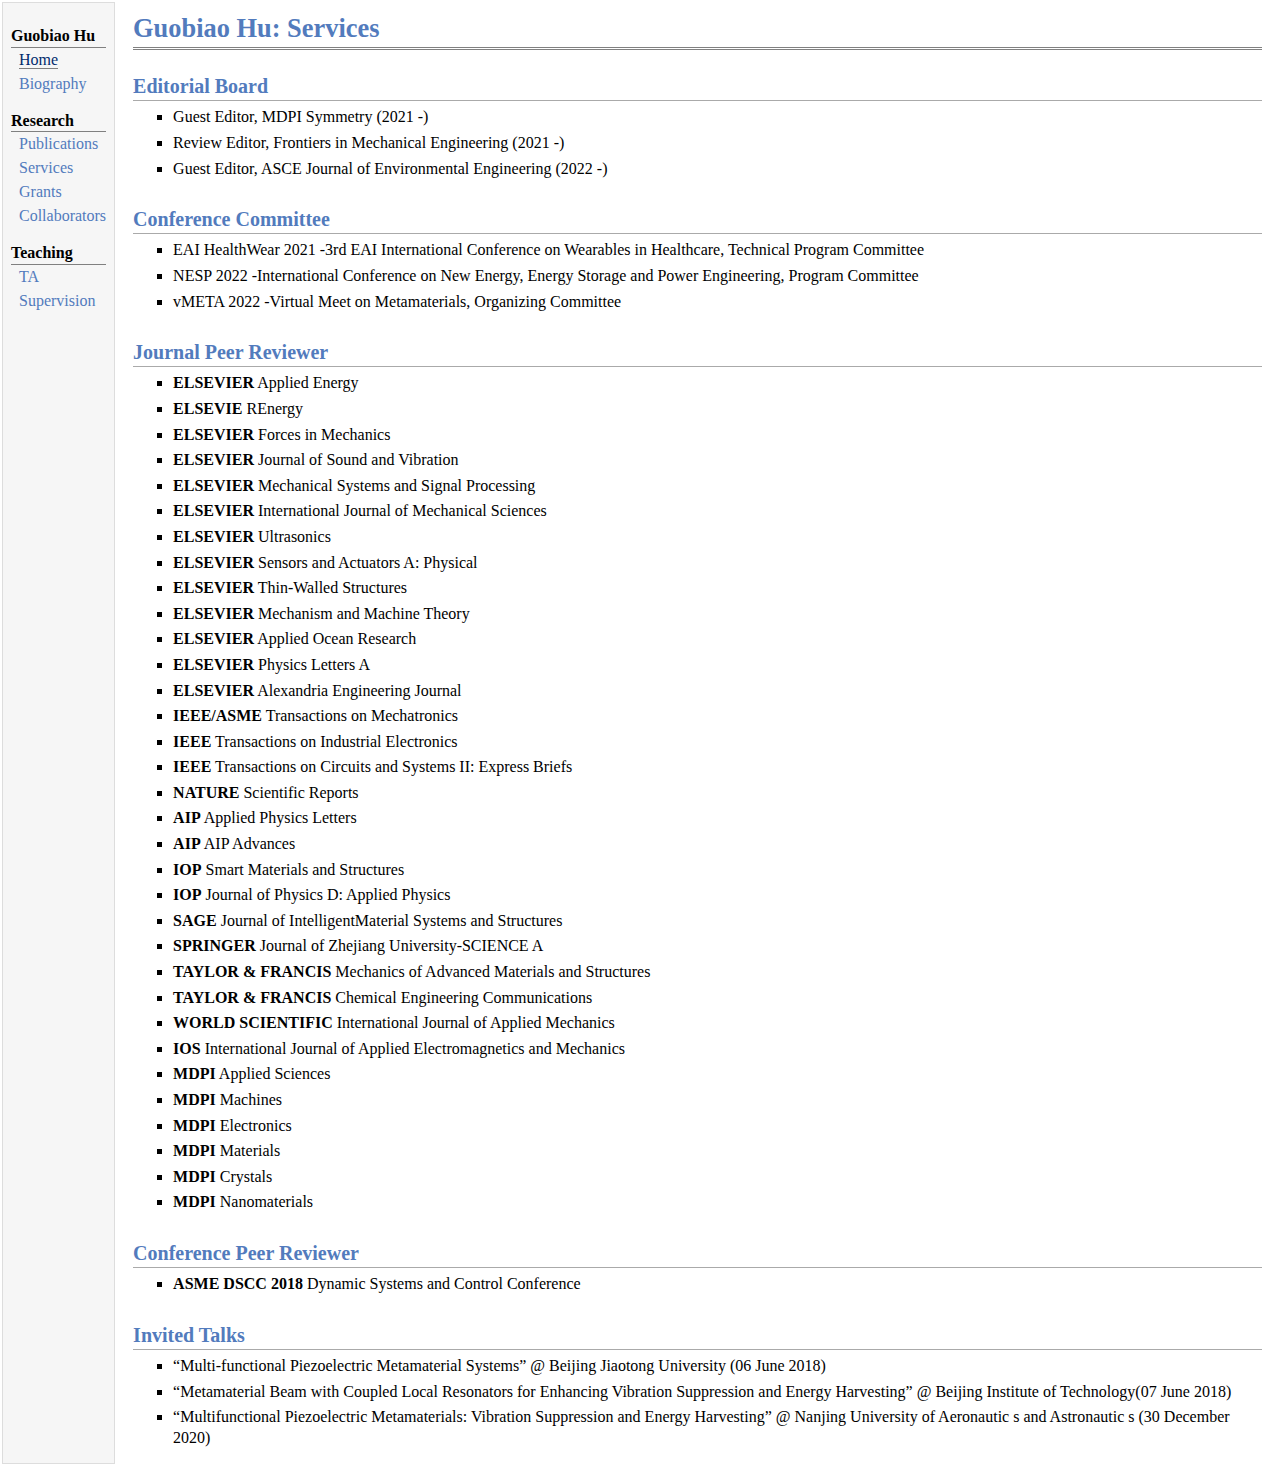
<file: services.html>
<!DOCTYPE html PUBLIC "-//W3C//DTD XHTML 1.1//EN"
  "http://www.w3.org/TR/xhtml11/DTD/xhtml11.dtd">
<html xmlns="http://www.w3.org/1999/xhtml" xml:lang="en">
<head>
<meta name="generator" content="jemdoc, see http://jemdoc.jaboc.net/" />
<meta http-equiv="Content-Type" content="text/html;charset=utf-8" />
<link rel="stylesheet" href="jemdoc.css" type="text/css" />
<link rel="shortcut icon" type="image/x-icon" href="favicon.ico" />
<title>Guobiao Hu: Services</title>
</head>
<body>
<table summary="Table for page layout." id="tlayout">
<tr valign="top">
<td id="layout-menu">
                <div class="menu-category">Guobiao Hu</div>
                <div class="menu-item"><a href="index.html" class="current">Home </a></div>
                <div class="menu-item"><a href="biography.html">Biography</a></div>
                <div class="menu-category">Research</div>
                <div class="menu-item"><a href="publications.html">Publications</a></div>
                <div class="menu-item"><a href="services.html">Services</a></div>
                <div class="menu-item"><a href="grants.html">Grants</a></div>
                <div class="menu-item"><a href="collaborators.html">Collaborators</a></div>
                <div class="menu-category">Teaching</div>
                <div class="menu-item"><a href="TA.html">TA</a></div>
                <div class="menu-item"><a href="supervision.html">Supervision</a></div>
</td>
<td id="layout-content">
<div id="toptitle">
<h1>Guobiao Hu: Services</h1>
</div>

  
<h2>Editorial Board</h2>
<ul>
<li><p>Guest Editor, MDPI Symmetry (2021 -)</p>
</li>
<li><p>Review Editor, Frontiers in Mechanical Engineering (2021 -)</p>
</li>
<li><p>Guest Editor, ASCE Journal of Environmental Engineering (2022 -)</p>
</li>
</ul>
  
<h2>Conference Committee</h2>
<ul>
<li><p>EAI HealthWear 2021 -3rd EAI International Conference on Wearables in Healthcare, Technical Program Committee</p>
</li>
<li><p>NESP 2022 -International Conference on New Energy, Energy Storage and Power Engineering, Program Committee</p>
</li>
<li><p>vMETA 2022 -Virtual Meet on Metamaterials, Organizing Committee</p>
</li>
</ul>
  
  
<h2>Journal Peer Reviewer</h2>
<ul>
<li><p><b>ELSEVIER</b> Applied Energy</p>
</li>
<li><p><b>ELSEVIE</b> REnergy</p>
</li>
<li><p><b>ELSEVIER</b> Forces in Mechanics</p>
</li>
<li><p><b>ELSEVIER</b> Journal of Sound and Vibration</p>
</li>
<li><p><b>ELSEVIER</b> Mechanical Systems and Signal Processing</p>
</li>
<li><p><b>ELSEVIER</b> International Journal of Mechanical Sciences</p>
</li>
<li><p><b>ELSEVIER</b> Ultrasonics</p>
</li>
<li><p><b>ELSEVIER</b> Sensors and Actuators A: Physical</p>
</li>
<li><p><b>ELSEVIER</b> Thin-Walled Structures</p>
</li>
<li><p><b>ELSEVIER</b> Mechanism and Machine Theory</p>
</li>
<li><p><b>ELSEVIER</b> Applied Ocean Research</p>
</li>
<li><p><b>ELSEVIER</b> Physics Letters A</p>
</li>
<li><p><b>ELSEVIER</b> Alexandria Engineering Journal</p>
</li>
<li><p><b>IEEE/ASME</b> Transactions on Mechatronics</p>
</li>
<li><p><b>IEEE</b> Transactions on Industrial Electronics</p>
</li>
<li><p><b>IEEE</b> Transactions on Circuits and Systems II: Express Briefs</p>
</li>
<li><p><b>NATURE</b> Scientific Reports</p>
</li>
<li><p><b>AIP</b> Applied Physics Letters</p>
</li>
<li><p><b>AIP</b> AIP Advances</p>
</li>
<li><p><b>IOP</b> Smart Materials and Structures</p>
</li>
<li><p><b>IOP</b> Journal of Physics D: Applied Physics</p>
</li>
<li><p><b>SAGE</b> Journal of IntelligentMaterial Systems and Structures</p>
</li>
<li><p><b>SPRINGER</b> Journal of Zhejiang University-SCIENCE A</p>
</li>
<li><p><b>TAYLOR & FRANCIS</b> Mechanics of Advanced Materials and Structures</p>
</li>
<li><p><b>TAYLOR & FRANCIS</b> Chemical Engineering Communications</p>
</li>
<li><p><b>WORLD SCIENTIFIC</b> International Journal of Applied Mechanics</p>
</li>
<li><p><b>IOS</b> International Journal of Applied Electromagnetics and Mechanics</p>
</li>
<li><p><b>MDPI</b> Applied Sciences</p>
</li>
<li><p><b>MDPI</b> Machines</p>
</li>
<li><p><b>MDPI</b> Electronics</p>
</li>
<li><p><b>MDPI</b> Materials</p>
</li>
<li><p><b>MDPI</b> Crystals</p>
</li>
<li><p><b>MDPI</b> Nanomaterials</p>
</li>
</ul>
  
<h2>Conference Peer Reviewer</h2>
<ul>
<li><p><b>ASME DSCC 2018</b> Dynamic Systems and Control Conference</p>
</li>
</ul>
  
<h2>Invited Talks</h2>
<ul>
<li><p>“Multi-functional Piezoelectric Metamaterial Systems” @ Beijing Jiaotong University (06 June 2018)</p>
</li>
<li><p>“Metamaterial Beam with Coupled Local Resonators for Enhancing Vibration Suppression and Energy Harvesting” @ Beijing Institute 
of Technology(07 June 2018)</p>
</li>
<li><p>“Multifunctional Piezoelectric Metamaterials: Vibration Suppression and Energy Harvesting” @ Nanjing University of Aeronautic s 
and Astronautic s (30 December 2020)</p>
</li>
  
</ul>
  
</td>
</tr>
</table>
</body>
</html>
</file>
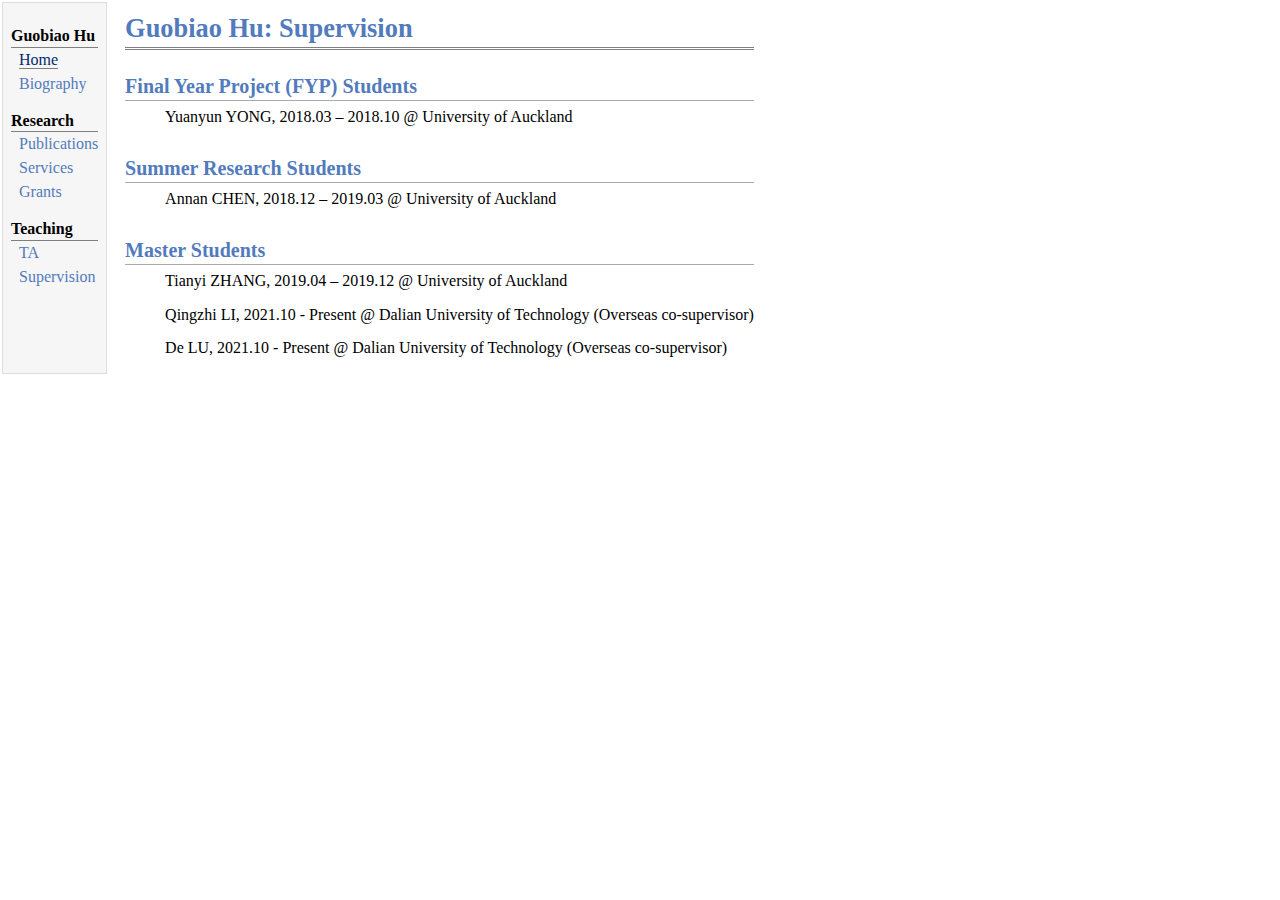
<file: supervision.html>
<!DOCTYPE html PUBLIC "-//W3C//DTD XHTML 1.1//EN"
  "http://www.w3.org/TR/xhtml11/DTD/xhtml11.dtd">
<html xmlns="http://www.w3.org/1999/xhtml" xml:lang="en">

<head>
    <meta name="generator" content="jemdoc, see http://jemdoc.jaboc.net/" />
    <meta http-equiv="Content-Type" content="text/html;charset=utf-8" />
    <link rel="stylesheet" href="jemdoc.css" type="text/css" />
    <link rel="shortcut icon" type="image/x-icon" href="favicon.ico" />
    <title>Guobiao Hu: Supervision</title>
</head>

<body>
    <table summary="Table for page layout." id="tlayout">
        <tr valign="top">
            <td id="layout-menu">
                <div class="menu-category">Guobiao Hu</div>
                <div class="menu-item"><a href="index.html" class="current">Home </a></div>
                <div class="menu-item"><a href="biography.html">Biography</a></div>
                <div class="menu-category">Research</div>
                <div class="menu-item"><a href="publications.html">Publications</a></div>
                <div class="menu-item"><a href="services.html">Services</a></div>
                <div class="menu-item"><a href="grants.html">Grants</a></div>
                <div class="menu-category">Teaching</div>
                <div class="menu-item"><a href="TA.html">TA</a></div>
                <div class="menu-item"><a href="supervision.html">Supervision</a></div>
            </td>
            <td id="layout-content">
                <div id="toptitle">
                    <h1>Guobiao Hu: Supervision</h1>
                </div>
                      
                <h2>Final Year Project (FYP) Students</h2>
                <ul>
                  <p>Yuanyun YONG, 2018.03 – 2018.10 @ University of Auckland</p>
                </ul>
              
                <h2>Summer Research Students</h2>
                <ul>
                  <p>Annan CHEN, 2018.12 – 2019.03 @ University of Auckland</p>
                </ul>
              
                <h2>Master Students</h2>
                <ul>
                  <p>Tianyi ZHANG, 2019.04 – 2019.12 @ University of Auckland</p>
                  <p>Qingzhi LI, 2021.10 - Present @ Dalian University of Technology (Overseas co-supervisor)</p>
                  <p>De LU, 2021.10 - Present @ Dalian University of Technology (Overseas co-supervisor)</p>
                </ul>
              
            </td>
        </tr>
    </table>
</body>

</html>
</file>
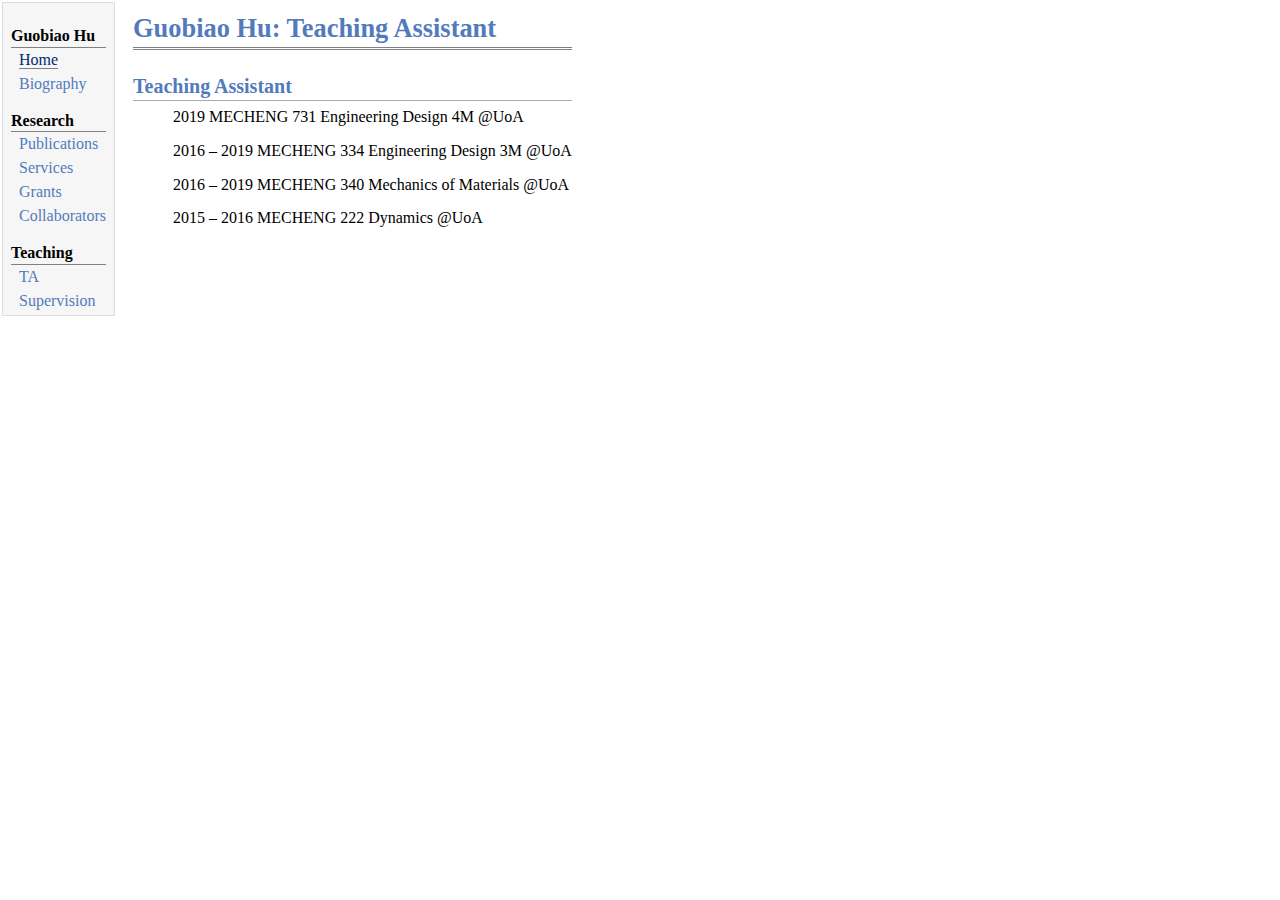
<file: TA.html>
<!DOCTYPE html PUBLIC "-//W3C//DTD XHTML 1.1//EN"
  "http://www.w3.org/TR/xhtml11/DTD/xhtml11.dtd">
<html xmlns="http://www.w3.org/1999/xhtml" xml:lang="en">

<head>
    <meta name="generator" content="jemdoc, see http://jemdoc.jaboc.net/" />
    <meta http-equiv="Content-Type" content="text/html;charset=utf-8" />
    <link rel="stylesheet" href="jemdoc.css" type="text/css" />
    <link rel="shortcut icon" type="image/x-icon" href="favicon.ico" />
    <title>Guobiao Hu: Teaching Assistant</title>
</head>

<body>
    <table summary="Table for page layout." id="tlayout">
        <tr valign="top">
            <td id="layout-menu">
                <div class="menu-category">Guobiao Hu</div>
                <div class="menu-item"><a href="index.html" class="current">Home </a></div>
                <div class="menu-item"><a href="biography.html">Biography</a></div>
                <div class="menu-category">Research</div>
                <div class="menu-item"><a href="publications.html">Publications</a></div>
                <div class="menu-item"><a href="services.html">Services</a></div>
                <div class="menu-item"><a href="grants.html">Grants</a></div>
                <div class="menu-item"><a href="collaborators.html">Collaborators</a></div>
                <div class="menu-category">Teaching</div>
                <div class="menu-item"><a href="TA.html">TA</a></div>
                <div class="menu-item"><a href="supervision.html">Supervision</a></div>
            </td>
            <td id="layout-content">
                <div id="toptitle">
                    <h1>Guobiao Hu: Teaching Assistant</h1>
                </div>
                      
                <h2>Teaching Assistant</h2>
                <ul>
                  <p>2019        MECHENG 731 Engineering Design 4M @UoA</p>
                  <p>2016 – 2019 MECHENG 334 Engineering Design 3M @UoA</p>
                  <p>2016 – 2019 MECHENG 340 Mechanics of Materials @UoA</p>
                  <p>2015 – 2016 MECHENG 222 Dynamics @UoA</p>
                </ul>
              
            </td>
        </tr>
    </table>
</body>

</html>
</file>
<file: jemdoc.css>
/* Default css file for jemdoc. */

table#tlayout {
    border: none;
    border-collapse: separate;
    background: white;
}

body {
	background: white;
	font-family: Georgia, serif;
	padding-bottom: 8px;
	margin: 0;
}

#layout-menu {
	background: #f6f6f6;
	border: 1px solid #dddddd;
	padding-top: 0.5em;
	padding-left: 8px;
	padding-right: 8px;
	font-size: 1.0em;
	width: auto;
	white-space: nowrap;
    text-align: left;
    vertical-align: top;
}

#layout-menu td {
	background: #f4f4f4;
    vertical-align: top;
}

#layout-content {
	padding-top: 0.0em;
	padding-left: 1.0em;
	padding-right: 1.0em;
    border: none;
    background: white;
    text-align: left;
    vertical-align: top;
}

#layout-menu a {
	line-height: 1.5em;
	margin-left: 0.5em;
}

tt {
    background: #ffffdd;
}

pre, tt {
	font-size: 90%;
	font-family: monaco, monospace;
}

a, a > tt {
	color: #224b8d;
	text-decoration: none;
}

a:hover {
	border-bottom: 1px gray dotted;
}

#layout-menu a.current:link, #layout-menu a.current:visited {
	color: #022b6d;
	border-bottom: 1px gray solid;
}
#layout-menu a:link, #layout-menu a:visited, #layout-menu a:hover {
	color: #527bbd;
	text-decoration: none;
}
#layout-menu a:hover {
	text-decoration: none;
}

div.menu-category {
	border-bottom: 1px solid gray;
	margin-top: 0.8em;
	padding-top: 0.2em;
	padding-bottom: 0.1em;
	font-weight: bold;
}

div.menu-item {
	padding-left: 16px;
	text-indent: -16px;
}

div#toptitle {
	padding-bottom: 0.2em;
	margin-bottom: 1.5em;
	border-bottom: 3px double gray;
}

/* Reduce space if we begin the page with a title. */
div#toptitle + h2, div#toptitle + h3 {
	margin-top: -0.7em;
}

div#subtitle {
	margin-top: 0.0em;
	margin-bottom: 0.0em;
	padding-top: 0em;
	padding-bottom: 0.1em;
}

em {
	font-style: italic;
}

strong {
	font-weight: bold;
}


h1, h2, h3 {
	color: #527bbd;
	margin-top: 0.7em;
	margin-bottom: 0.3em;
	padding-bottom: 0.2em;
	line-height: 1.0;
	padding-top: 0.5em;
	border-bottom: 1px solid #aaaaaa;
}

h1 {
	font-size: 165%;
}

h2 {
	padding-top: 0.8em;
	font-size: 125%;
}

h2 + h3 {
    padding-top: 0.2em;
}

h3 {
	font-size: 110%;
	border-bottom: none;
}

p {
	margin-top: 0.0em;
	margin-bottom: 0.8em;
	padding: 0;
	line-height: 1.3;
}

pre {
	padding: 0;
	margin: 0;
}

div#footer {
	font-size: small;
	border-top: 1px solid #c0c0c0;
	padding-top: 0.1em;
	margin-top: 4.0em;
	color: #c0c0c0;
}

div#footer a {
	color: #80a0b0;
}

div#footer-text {
	float: left;
	padding-bottom: 8px;
}

ul, ol, dl {
	margin-top: 0.2em;
	padding-top: 0;
	margin-bottom: 0.8em;
}

dt {
	margin-top: 0.5em;
	margin-bottom: 0;
}

dl {
	margin-left: 20px;
}

dd {
	color: #222222;
}

dd > *:first-child {
	margin-top: 0;
}

ul {
	list-style-position: outside;
	list-style-type: square;
}

p + ul, p + ol {
	margin-top: -0.5em;
}

li ul, li ol {
	margin-top: -0.3em;
}

ol {
	list-style-position: outside;
	list-style-type: decimal;
}

li p, dd p {
	margin-bottom: 0.3em;
}


ol ol {
	list-style-type: lower-alpha;
}

ol ol ol {
	list-style-type: lower-roman;
}

p + div.codeblock {
	margin-top: -0.6em;
}

div.codeblock, div.infoblock {
	margin-right: 0%;
	margin-top: 1.2em;
	margin-bottom: 1.3em;
}

div.blocktitle {
	font-weight: bold;
	color: #cd7b62;
	margin-top: 1.2em;
	margin-bottom: 0.1em;
}

div.blockcontent {
	border: 1px solid silver;
	padding: 0.3em 0.5em;
}

div.infoblock > div.blockcontent {
	background: #ffffee;
}

div.blockcontent p + ul, div.blockcontent p + ol {
	margin-top: 0.4em;
}

div.infoblock p {
	margin-bottom: 0em;
}

div.infoblock li p, div.infoblock dd p {
	margin-bottom: 0.5em;
}

div.infoblock p + p {
	margin-top: 0.8em;
}

div.codeblock > div.blockcontent {
	background: #f6f6f6;
}

span.pycommand {
	color: #000070;
}

span.statement {
	color: #008800;
}
span.builtin {
	color: #000088;
}
span.special {
	color: #990000;
}
span.operator {
	color: #880000;
}
span.error {
	color: #aa0000;
}
span.comment, span.comment > *, span.string, span.string > * {
	color: #606060;
}

@media print {
	#layout-menu { display: none; }
}

#fwtitle {
	margin: 2px;
}

#fwtitle #toptitle {
	padding-left: 0.5em;
	margin-bottom: 0.5em;
}

#layout-content h1:first-child, #layout-content h2:first-child, #layout-content h3:first-child {
	margin-top: -0.7em;
}

div#toptitle h1, #layout-content div#toptitle h1 {
	margin-bottom: 0.0em;
	padding-bottom: 0.1em;
	padding-top: 0;
	margin-top: 0.5em;
	border-bottom: none;
}

img.eq {
	padding: 0;
	padding-left: 0.1em;
	padding-right: 0.1em;
	margin: 0;
}

img.eqwl {
	padding-left: 2em;
	padding-top: 0.6em;
	padding-bottom: 0.2em;
	margin: 0;
}

table {
    border: 2px solid black;
    border-collapse: collapse;
}

td {
    padding: 2px;
    padding-left: 0.5em;
    padding-right: 0.5em;
    text-align: center;
    border: 1px solid gray;
}

table + table {
    margin-top: 1em;
}

tr.heading {
    font-weight: bold;
    border-bottom: 2px solid black;
}

img {
    border: none;
}

table.imgtable, table.imgtable td {
    border: none;
    text-align: left;
}
</file>
